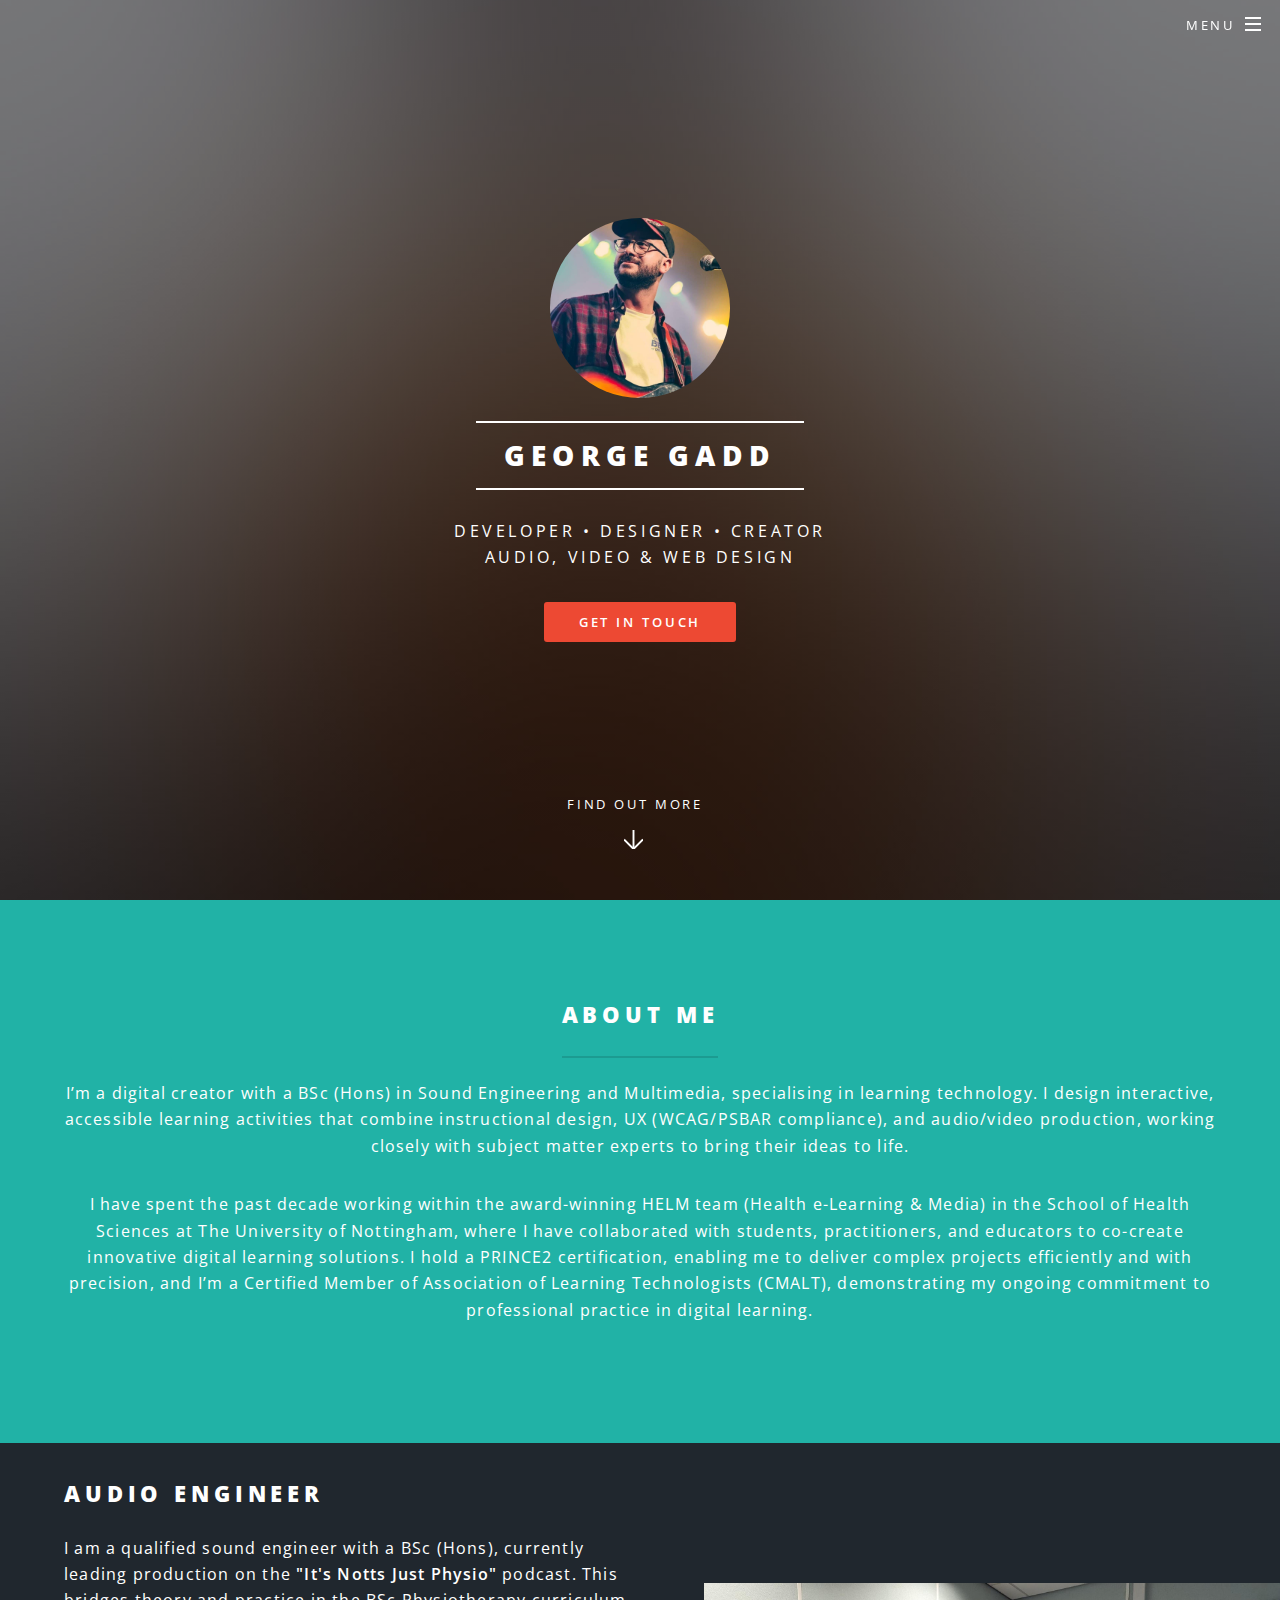
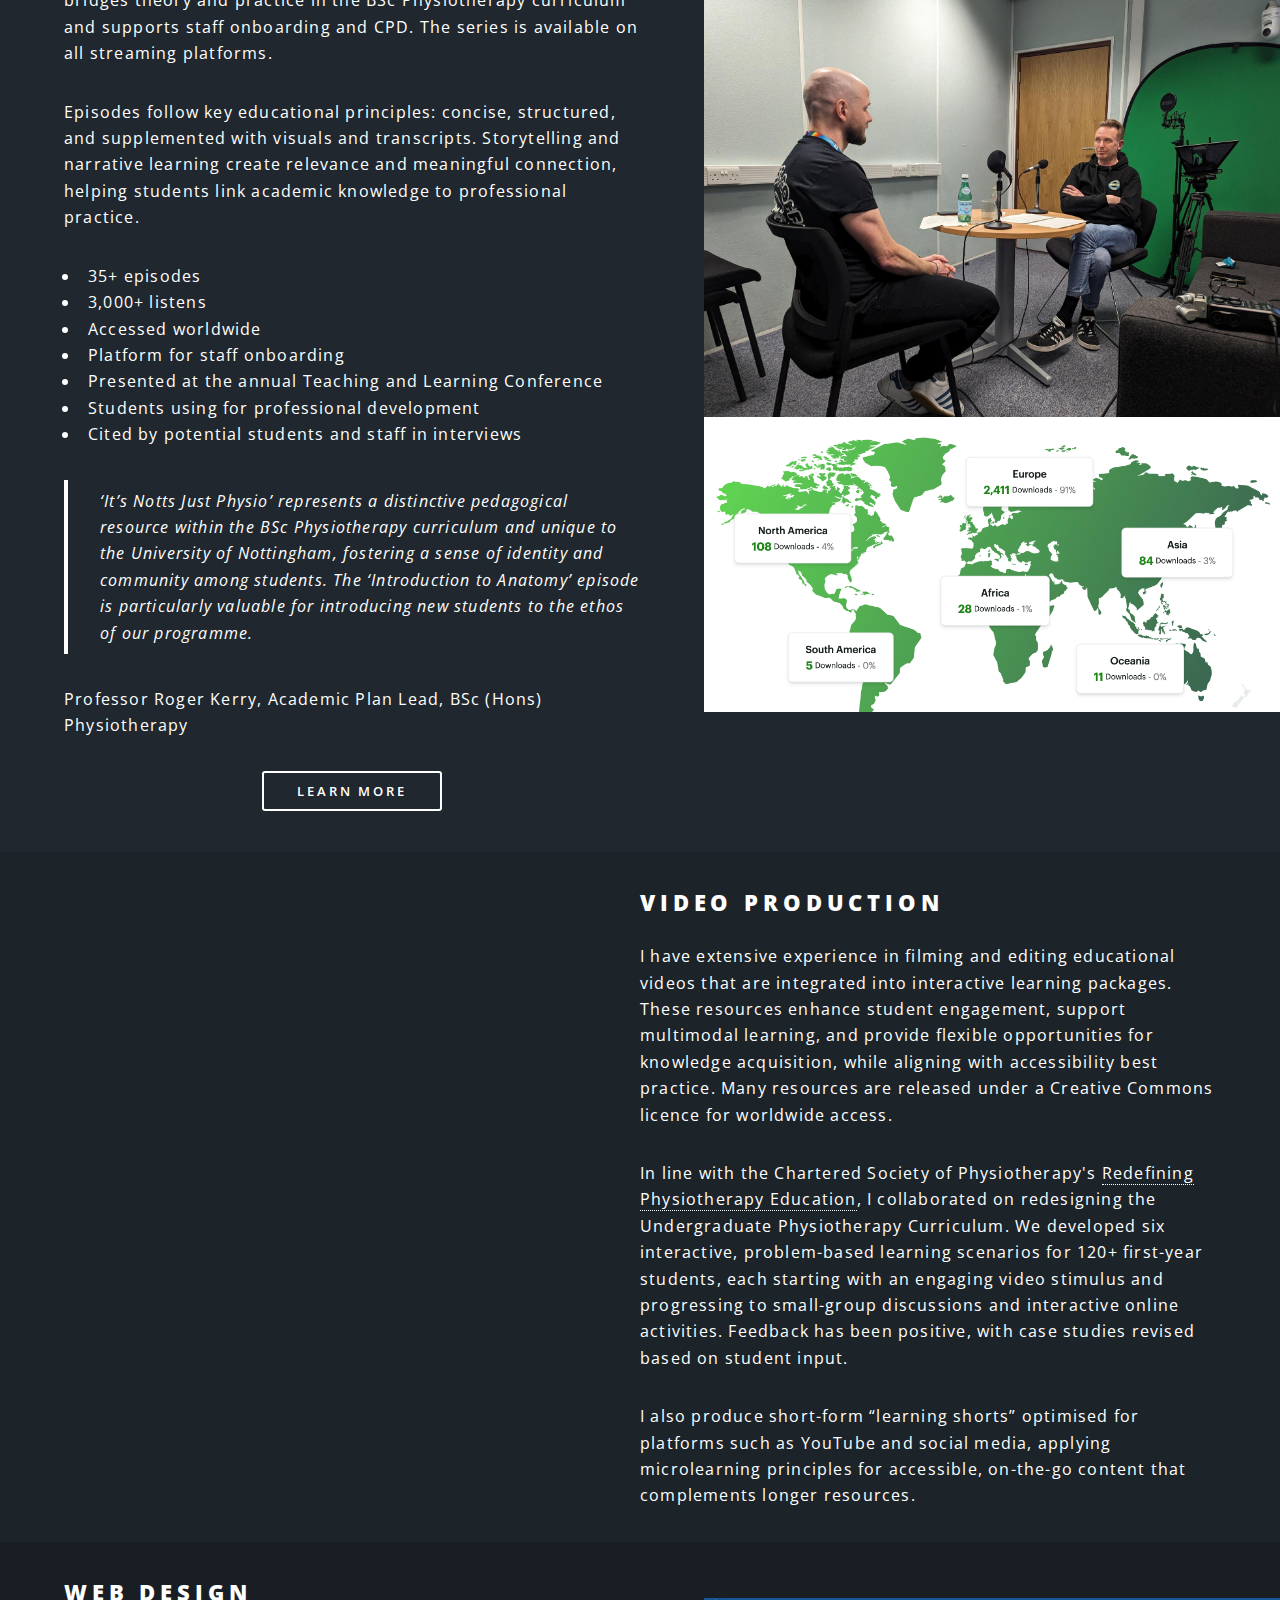
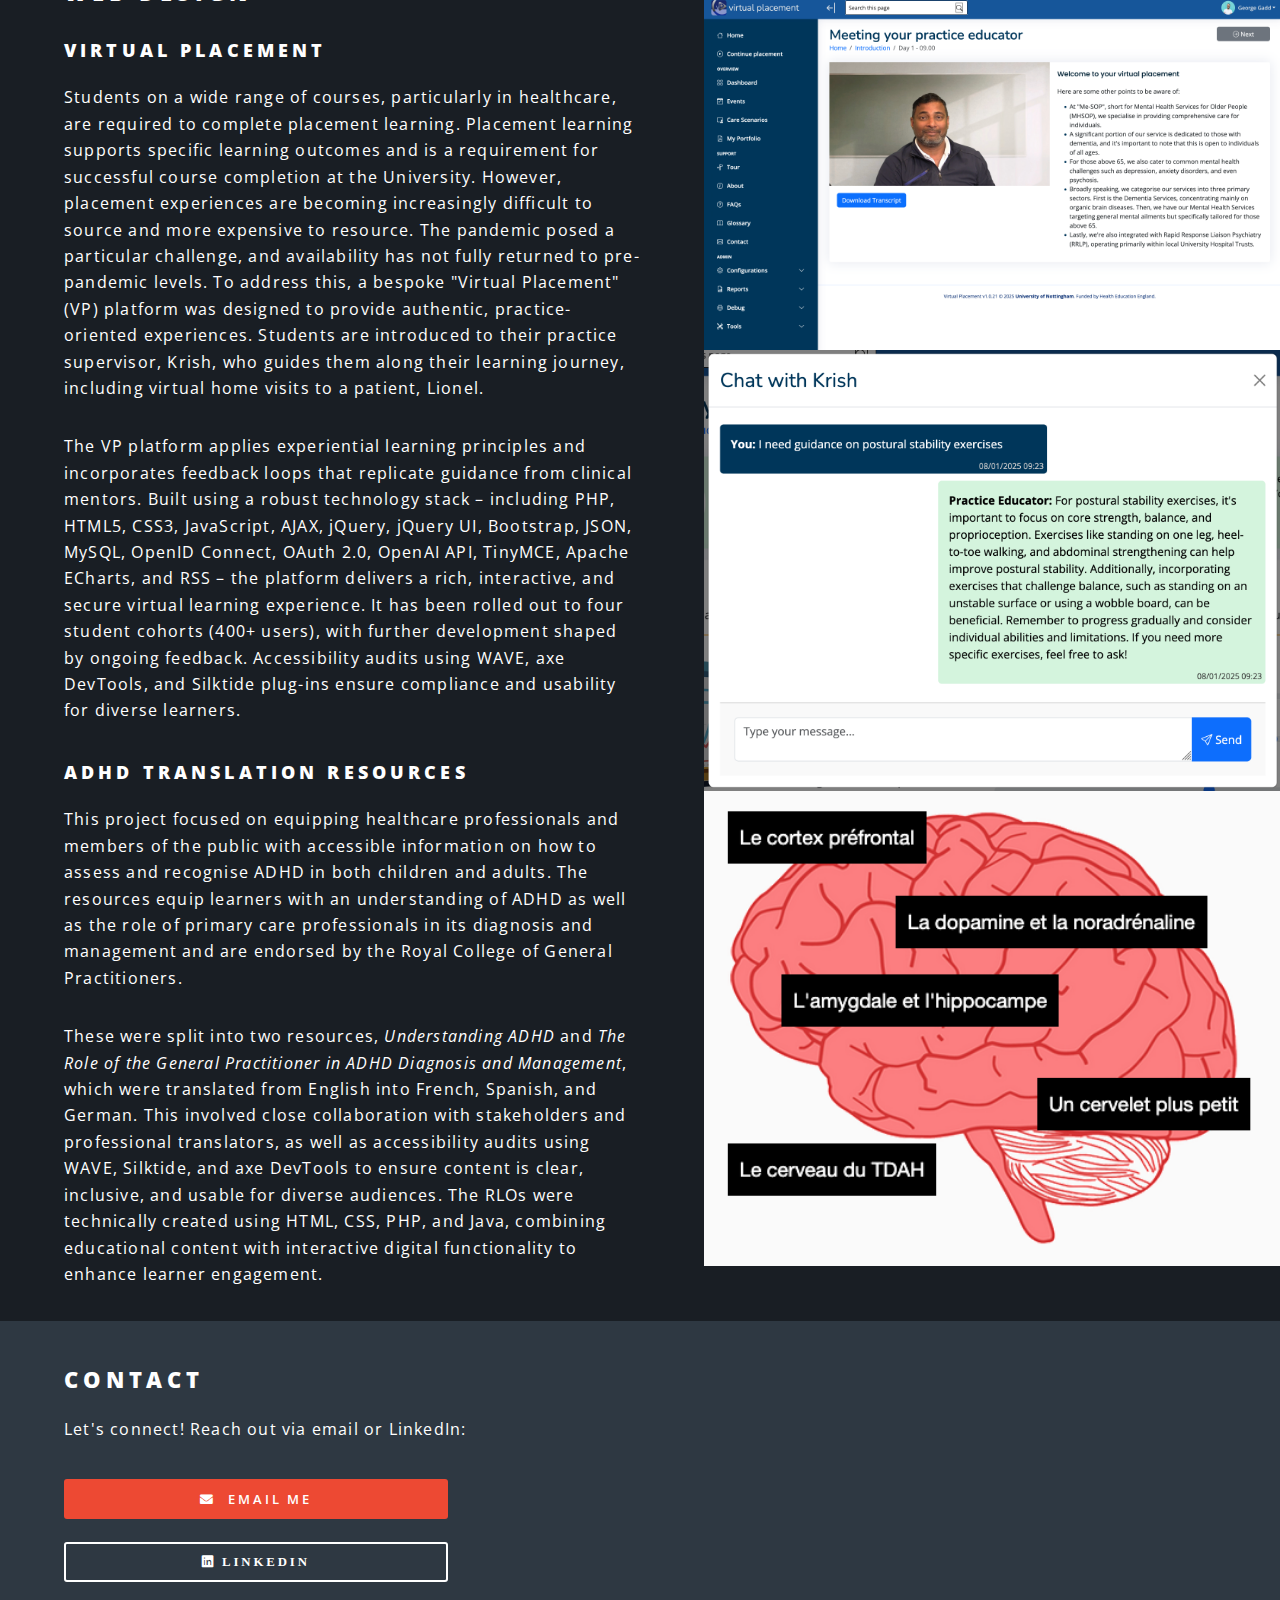
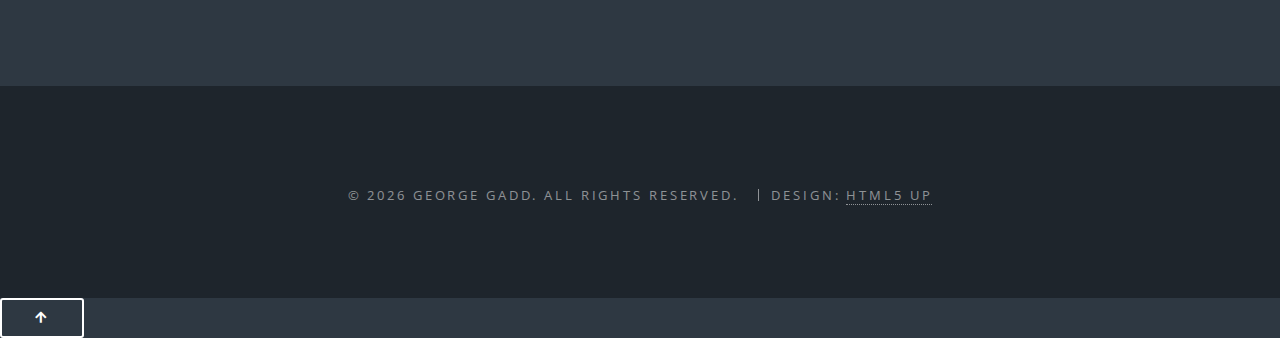
<file: index.html>
<!DOCTYPE HTML>
<!--
  Spectral by HTML5 UP
  html5up.net | @ajlkn
  Free for personal and commercial use under the CCA 3.0 license (html5up.net/license)
-->
<html>
<head>
  <title>George Gadd | Portfolio</title>
  <meta charset="utf-8" />
  <meta name="viewport" content="width=device-width, initial-scale=1, user-scalable=no" />

  <!-- Main stylesheet -->
  <link rel="stylesheet" href="assets/css/main.css" />

  <!-- Font Awesome for icons -->
  <link rel="stylesheet"
        href="https://cdnjs.cloudflare.com/ajax/libs/font-awesome/6.4.0/css/all.min.css"
        integrity="sha512-pap+z0jV8ZZCkyKZZmNRF9JZhzvOiYvZs0F/4q1+G+4+H+GfVZ4c7qVg8oWx+f2D7+4npfKj8eGcqXwX0gRL8w=="
        crossorigin="anonymous"
        referrerpolicy="no-referrer" />
</head>
<body class="landing is-preload">
  <div id="page-wrapper">

    <!-- Header -->
    <header id="header" class="alt">
      <h1><a href="index.html">George Gadd</a></h1>
      <nav id="nav">
        <ul>
          <li class="special">
            <a href="#menu" class="menuToggle"><span>Menu</span></a>
            <div id="menu">
              <ul>
                <li><a href="#banner">Home</a></li>
                <li><a href="#audio">Audio</a></li>
                <li><a href="#video">Video</a></li>
                <li><a href="#web">Web</a></li>
                <li><a href="#contact">Contact</a></li>
              </ul>
            </div>
          </li>
        </ul>
      </nav>
    </header>

    <!-- Banner (Hero) -->
    <section id="banner" class="fade-in">
      <div class="inner">
        <div class="hero-img-bg" style="margin-bottom:1em;">
          <img src="profile.jpg" alt="George Gadd performing on stage, holding a guitar"
               class="hero-img"
               style="max-width:180px; border-radius:50%;" />
        </div>
        <h2>George Gadd</h2>
        <p>Developer • Designer • Creator<br /> Audio, Video &amp; Web Design</p>
        <ul class="actions special">
          <li><a href="#contact" class="button primary">Get in Touch</a></li>
        </ul>
      </div>
      <a href="#one" class="more">Find out more</a>
    </section>

    <!-- About -->
    <section id="one" class="wrapper style1 special fade-in">
      <div class="inner">
        <header class="major">
          <h2>About Me</h2>
          <p style="color: #fff;">
            I’m a digital creator with a BSc (Hons) in Sound Engineering and Multimedia, specialising in learning technology. I design interactive, accessible learning activities that combine instructional design, UX (WCAG/PSBAR compliance), and audio/video production, working closely with subject matter experts to bring their ideas to life.
          </p>
          <p style="color: #fff;">
            I have spent the past decade working within the award-winning HELM team (Health e-Learning & Media) in the School of Health Sciences at The University of Nottingham, where I have collaborated with students, practitioners, and educators to co-create innovative digital learning solutions. I hold a PRINCE2 certification, enabling me to deliver complex projects efficiently and with precision, and I’m a Certified Member of Association of Learning Technologists (CMALT), demonstrating my ongoing commitment to professional practice in digital learning.
          </p>
        </header>
      </div>
    </section>

    <!-- Audio Engineer Section -->
    <section id="audio" class="spotlight fade-in">
      <div class="image">
        <img src="pod1.jpg" alt="Podcast cover">
        <img src="map.png" alt="Podcast reach map">
        <div class="video-wrapper">
          <div id='buzzsprout-large-player'></div>
          <script type='text/javascript' charset='utf-8'
            src='https://www.buzzsprout.com/2332180.js?container_id=buzzsprout-large-player&player=large'></script>
        </div>
      </div>
      <div class="content">
        <h2>Audio Engineer</h2>
        <p>
          I am a qualified sound engineer with a BSc (Hons), currently leading production on the
          <strong>"It's Notts Just Physio"</strong> podcast. This bridges theory and practice in the BSc Physiotherapy curriculum and supports staff onboarding and CPD. The series is available on all streaming platforms.
        </p>
        <p>
          Episodes follow key educational principles: concise, structured, and supplemented with visuals and transcripts. Storytelling and narrative learning create relevance and meaningful connection, helping students link academic knowledge to professional practice.
        </p>
        <ul class="podcast-stats">
          <li>35+ episodes</li>
          <li>3,000+ listens</li>
          <li>Accessed worldwide</li>
          <li>Platform for staff onboarding</li>
          <li>Presented at the annual Teaching and Learning Conference</li>
          <li>Students using for professional development</li>
          <li>Cited by potential students and staff in interviews</li>
        </ul>
        <blockquote class="pull-quote">
          ‘It’s Notts Just Physio’ represents a distinctive pedagogical resource within the
          BSc Physiotherapy curriculum and unique to the University of Nottingham, fostering a sense of identity and community among students.
          The ‘Introduction to Anatomy’ episode is particularly valuable for introducing new
          students to the ethos of our programme.
        </blockquote>
        <p class="quote-attribution">
          Professor Roger Kerry, Academic Plan Lead, BSc (Hons) Physiotherapy
        </p>
        <ul class="actions special">
          <li><a href="audio.html" class="button">Learn More</a></li>
        </ul>
      </div>
    </section>

    <!-- Video Production Section -->
    <section id="video" class="spotlight fade-in">
      <div class="image">
        <div class="video-container">
          <iframe src="https://www.youtube.com/embed/2kM35XMMiPk?si=KNwlVh2t-9GDnKCa"
                  title="YouTube video player"
                  frameborder="0"
                  allowfullscreen></iframe>
        </div>
        <div class="video-container">
          <iframe src="https://www.youtube.com/embed/JUulBTfO1Fc"
                  title="YouTube video player"
                  frameborder="0"
                  allowfullscreen></iframe>
        </div>
      </div>
      <div class="content">
        <h2>Video Production</h2>
        <p>
          I have extensive experience in filming and editing educational videos that are integrated into interactive learning packages. These resources enhance student engagement, support multimodal learning, and provide flexible opportunities for knowledge acquisition, while aligning with accessibility best practice. Many resources are released under a Creative Commons licence for worldwide access.
        </p>
        <p>
          In line with the Chartered Society of Physiotherapy's
          <a href="https://www.csp.org.uk/frontline/article/redefining-physiotherapy-education" target="_blank">Redefining Physiotherapy Education</a>,
          I collaborated on redesigning the Undergraduate Physiotherapy Curriculum. We developed six interactive, problem-based learning scenarios for 120+ first-year students, each starting with an engaging video stimulus and progressing to small-group discussions and interactive online activities. Feedback has been positive, with case studies revised based on student input.
        </p>
        <p>
          I also produce short-form “learning shorts” optimised for platforms such as YouTube and social media, applying microlearning principles for accessible, on-the-go content that complements longer resources.
        </p>
      </div>
    </section>

    <!-- Web Design / Virtual Placement Section -->
<section id="web" class="spotlight">
  <div class="image">
    <div class="screenshot-thumb">
      <img src="vp1.png" alt="Screenshot of Virtual Placement Landing Page">
    </div>
    <div class="screenshot-thumb">
      <img src="vp2.png" alt="Screenshot of Virtual Placement Chat">
    </div>
    <div class="screenshot-thumb">
      <img src="brain.png" alt="Brain illustration for ADHD translation project">
    </div>
  </div>

  <div class="content">
    <h2>Web Design</h2>

    <h3>Virtual Placement</h3>
    <p>
      Students on a wide range of courses, particularly in healthcare, are required to complete placement learning. Placement learning supports specific learning outcomes and is a requirement for successful course completion at the University. However, placement experiences are becoming increasingly difficult to source and more expensive to resource. The pandemic posed a particular challenge, and availability has not fully returned to pre-pandemic levels. To address this, a bespoke "Virtual Placement" (VP) platform was designed to provide authentic, practice-oriented experiences. Students are introduced to their practice supervisor, Krish, who guides them along their learning journey, including virtual home visits to a patient, Lionel.
    </p>
    <p>
      The VP platform applies experiential learning principles and incorporates feedback loops that replicate guidance from clinical mentors. Built using a robust technology stack – including PHP, HTML5, CSS3, JavaScript, AJAX, jQuery, jQuery UI, Bootstrap, JSON, MySQL, OpenID Connect, OAuth 2.0, OpenAI API, TinyMCE, Apache ECharts, and RSS – the platform delivers a rich, interactive, and secure virtual learning experience. It has been rolled out to four student cohorts (400+ users), with further development shaped by ongoing feedback. Accessibility audits using WAVE, axe DevTools, and Silktide plug-ins ensure compliance and usability for diverse learners.
    </p>

    <h3>ADHD Translation Resources</h3>
    <p>
      This project focused on equipping healthcare professionals and members of the public with accessible information on how to assess and recognise ADHD in both children and adults. The resources equip learners with an understanding of ADHD as well as the role of primary care professionals in its diagnosis and management and are endorsed by the Royal College of General Practitioners.
    </p>
    <p>
      These were split into two resources, <em>Understanding ADHD</em> and <em>The Role of the General Practitioner in ADHD Diagnosis and Management</em>, which were translated from English into French, Spanish, and German. This involved close collaboration with stakeholders and professional translators, as well as accessibility audits using WAVE, Silktide, and axe DevTools to ensure content is clear, inclusive, and usable for diverse audiences. The RLOs were technically created using HTML, CSS, PHP, and Java, combining educational content with interactive digital functionality to enhance learner engagement.
    </p>
  </div>
</section>

    <!-- Contact -->
    <section id="contact" class="wrapper style4 fade-in" style="padding-top: 2.5rem;">
      <div class="inner">
        <header>
          <h2>Contact</h2>
          <p style="color: #fff;">Let's connect! Reach out via email or LinkedIn:</p>
        </header>
        <ul class="actions stacked">
          <li>
            <a href="mailto:georgewtgadd@gmail.com" class="button fit primary icon solid fa-envelope">
              Email Me
            </a>
          </li>
          <li>
            <a href="https://www.linkedin.com/in/georgegadd/" target="_blank" class="button fit fab fa-linkedin">
              LinkedIn
            </a>
          </li>
        </ul>
      </div>
    </section>

    <!-- Footer -->
    <footer id="footer" class="fade-in">
      <ul class="copyright">
        <li>&copy; 2025 George Gadd. All rights reserved.</li>
        <li>Design: <a href="http://html5up.net">HTML5 UP</a></li>
      </ul>
    </footer>
  </div>

  <!-- Scroll to Top Button -->
  <button id="scrollTopBtn" title="Go to top"><i class="fas fa-arrow-up"></i></button>

  <!-- Scripts -->
  <script src="assets/js/jquery.min.js"></script>
  <script src="assets/js/jquery.scrollex.min.js"></script>
  <script src="assets/js/jquery.scrolly.min.js"></script>
  <script src="assets/js/browser.min.js"></script>
  <script src="assets/js/breakpoints.min.js"></script>
  <script src="assets/js/util.js"></script>
  <script src="assets/js/main.js"></script>
  <script src="assets/js/custom.js"></script>
</body>
</html>
</file>
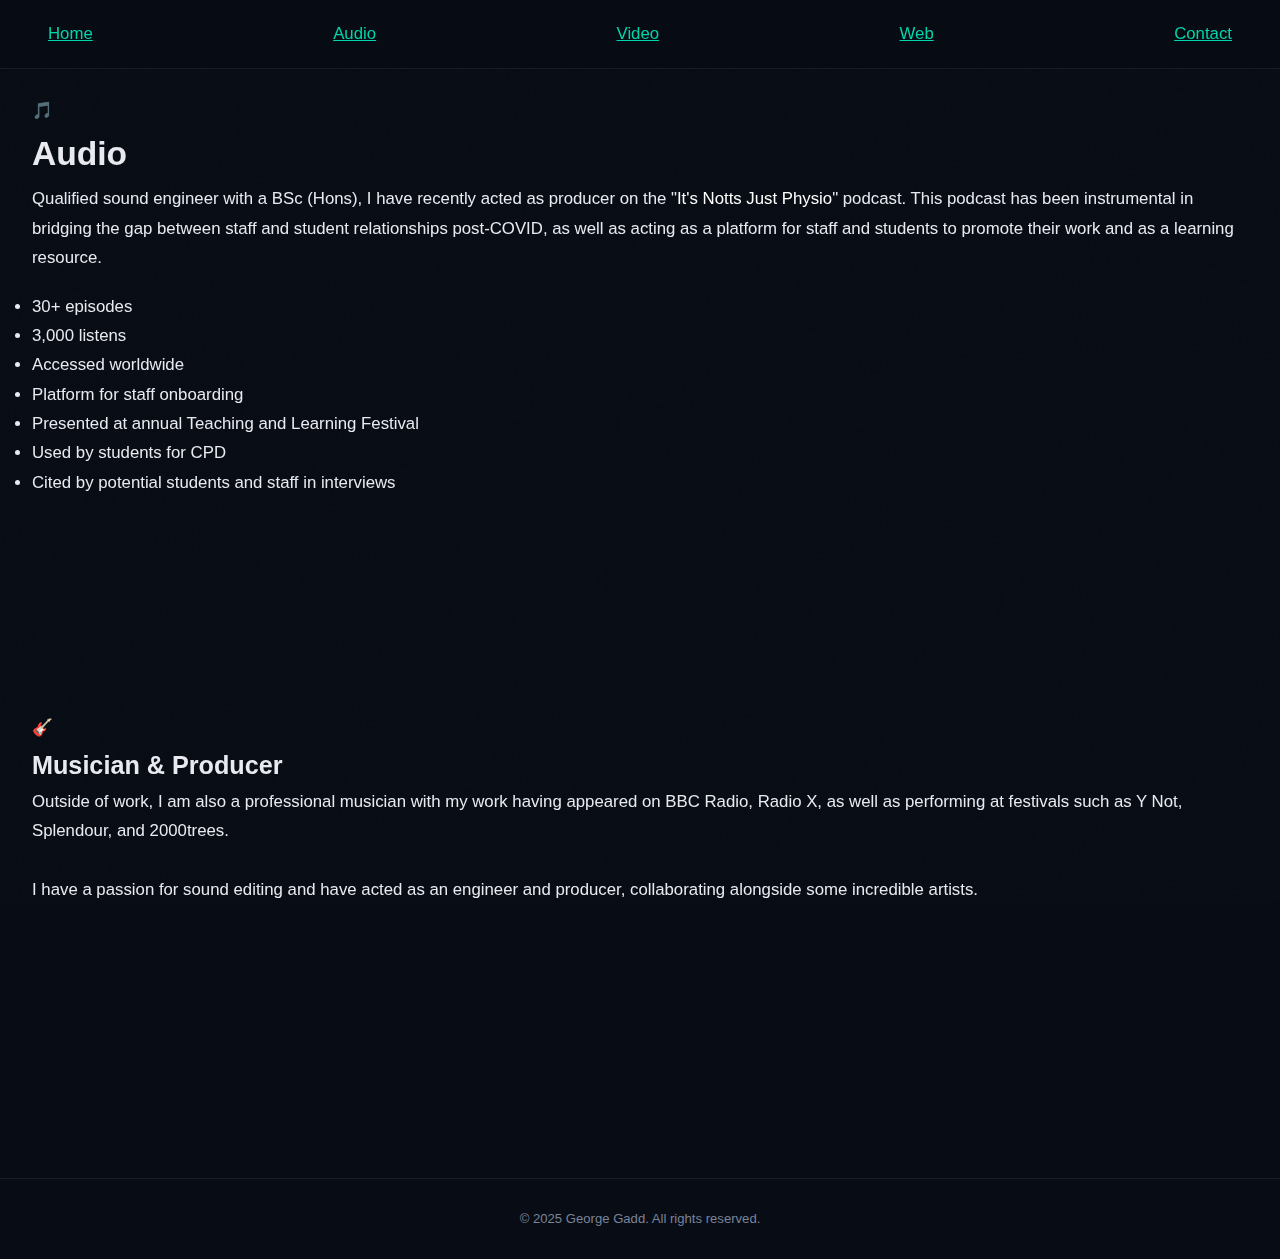
<file: audio.html>
<!DOCTYPE html>
<html lang="en">
<head>
  <meta charset="UTF-8">
  <meta name="viewport" content="width=device-width,initial-scale=1.0">
  <title>Audio | George Gadd</title>
  <link rel="stylesheet" href="style.css">
</head>
<body>
  <nav>
    <a href="index.html#home">Home</a>
    <a href="audio.html">Audio</a>
    <a href="index.html#video">Video</a>
    <a href="index.html#web">Web</a>
    <a href="index.html#contact">Contact</a>
  </nav>
  <section class="audio-feature">
    <div class="feature-icon">🎵</div>
    <h1>Audio</h1>
    <p>
      Qualified sound engineer with a BSc (Hons), I have recently acted as producer on the "<strong>It's Notts Just Physio</strong>" podcast. This podcast has been instrumental in bridging the gap between staff and student relationships post-COVID, as well as acting as a platform for staff and students to promote their work and as a learning resource.
    </p>
    <ul class="podcast-stats">
      <li>30+ episodes</li>
      <li>3,000 listens</li>
      <li>Accessed worldwide</li>
      <li>Platform for staff onboarding</li>
      <li>Presented at annual Teaching and Learning Festival</li>
      <li>Used by students for CPD</li>
      <li>Cited by potential students and staff in interviews</li>
    </ul>
    <div style="margin: 1.5rem 0;">
      <div id='buzzsprout-large-player'></div>
      <script type='text/javascript' charset='utf-8' src='https://www.buzzsprout.com/2332180.js?container_id=buzzsprout-large-player&player=large'></script>
    </div>
  </section>
  <section class="audio-musician">
    <div class="feature-icon">🎸</div>
    <h2>Musician & Producer</h2>
    <p>
      Outside of work, I am also a professional musician with my work having appeared on BBC Radio, Radio X, as well as performing at festivals such as Y Not, Splendour, and 2000trees.<br><br>
      I have a passion for sound editing and have acted as an engineer and producer, collaborating alongside some incredible artists.
    </p>
    <div style="margin: 1.5rem 0;">
      <!-- Birthday Dad's 'The Hermit' album embed -->
      <iframe style="border: 0; width: 100%; height: 120px;" src="https://bandcamp.com/EmbeddedPlayer/album=123456789/size=large/bgcol=ffffff/linkcol=0687f5/tracklist=false/artwork=small/transparent=true/" seamless><a href="https://birthdaydad.bandcamp.com/album/the-hermit">The Hermit by Birthday Dad</a></iframe>
    </div>
  </section>
  <footer>
    &copy; 2025 George Gadd. All rights reserved.
  </footer>
</body>
</html>
</file>
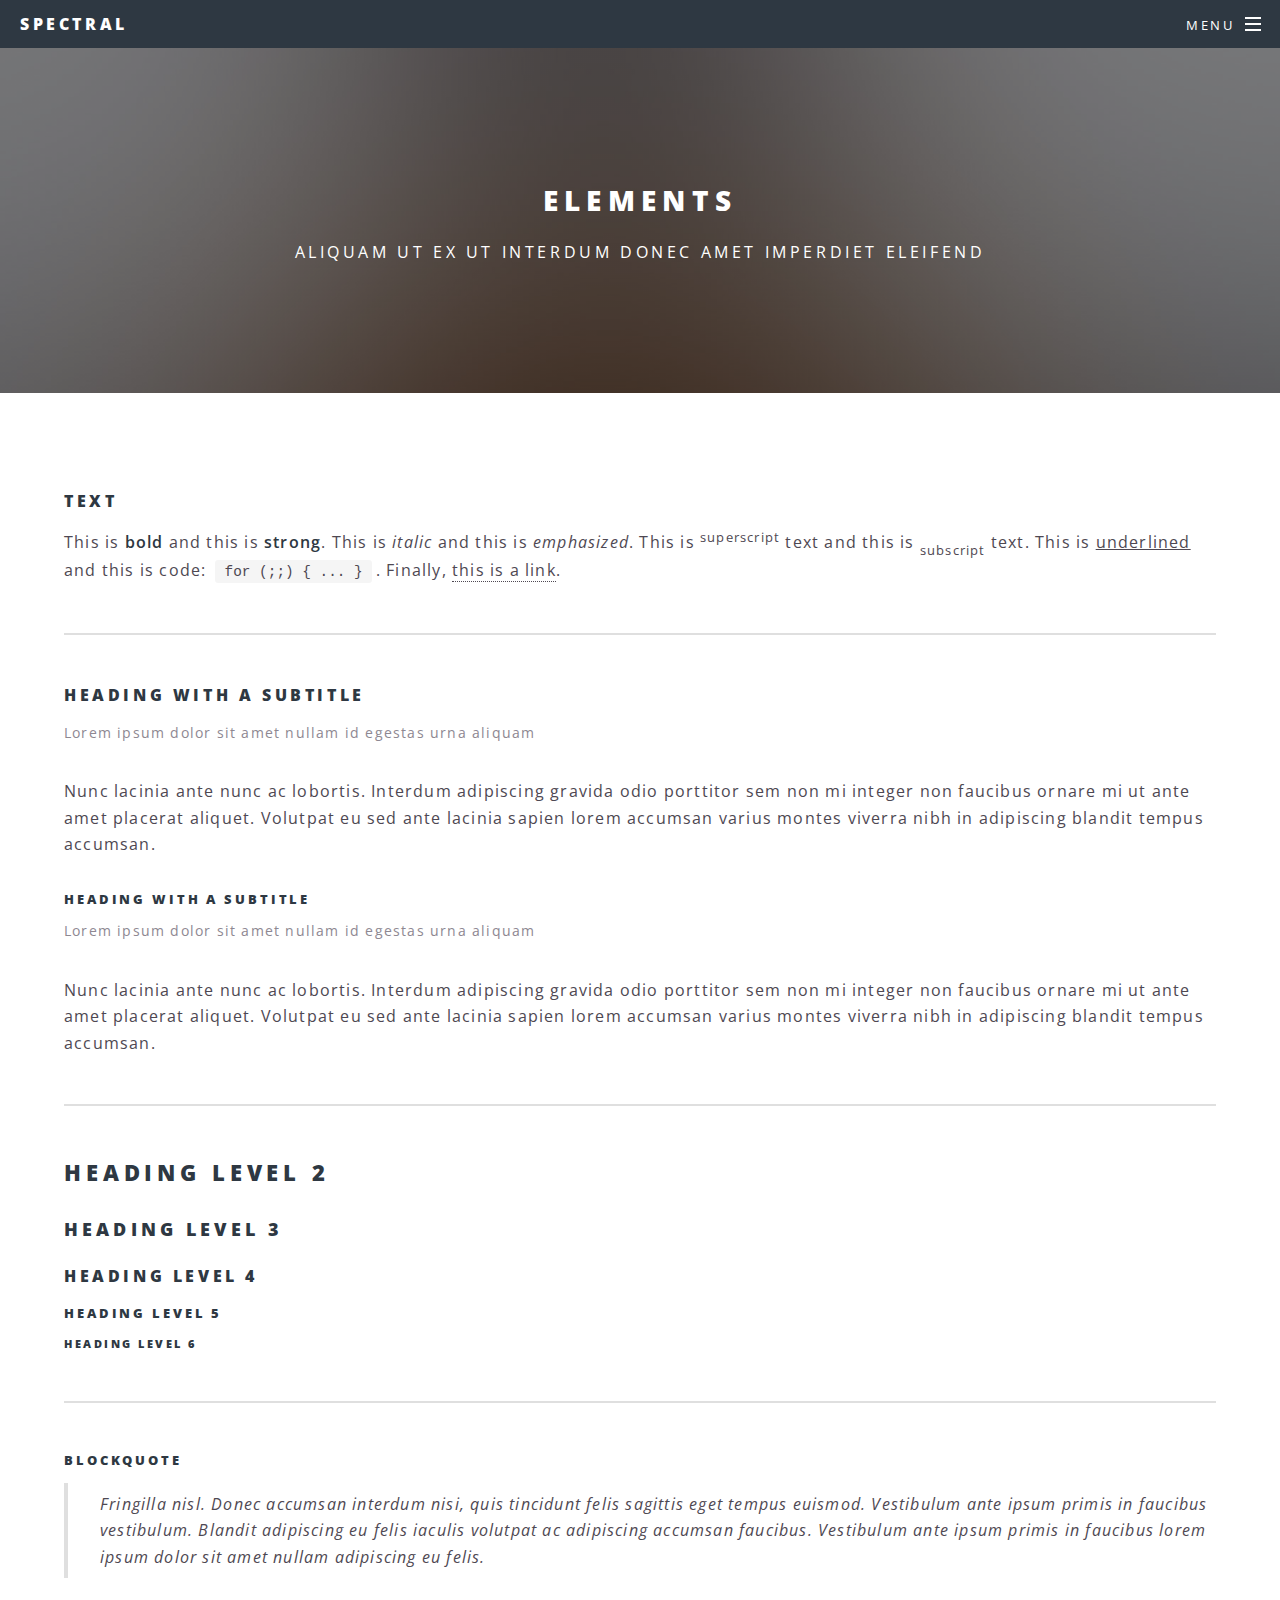
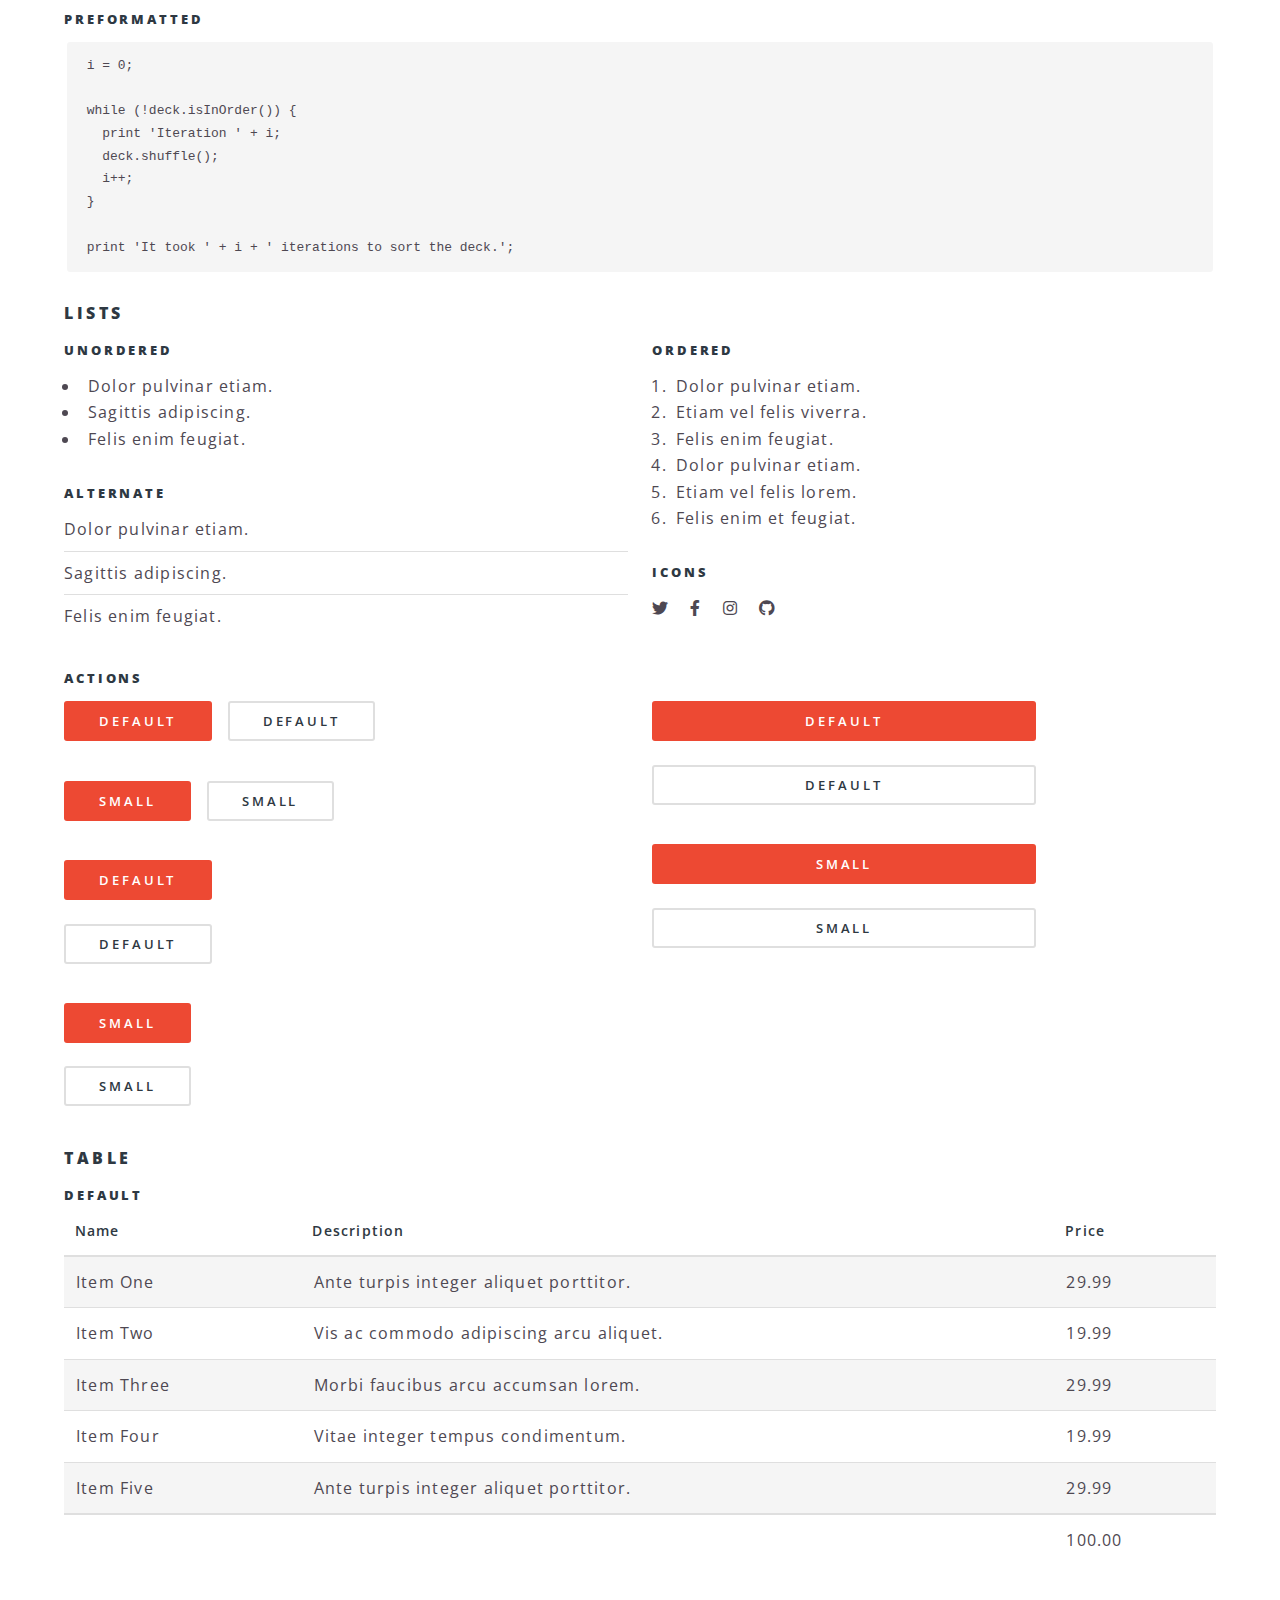
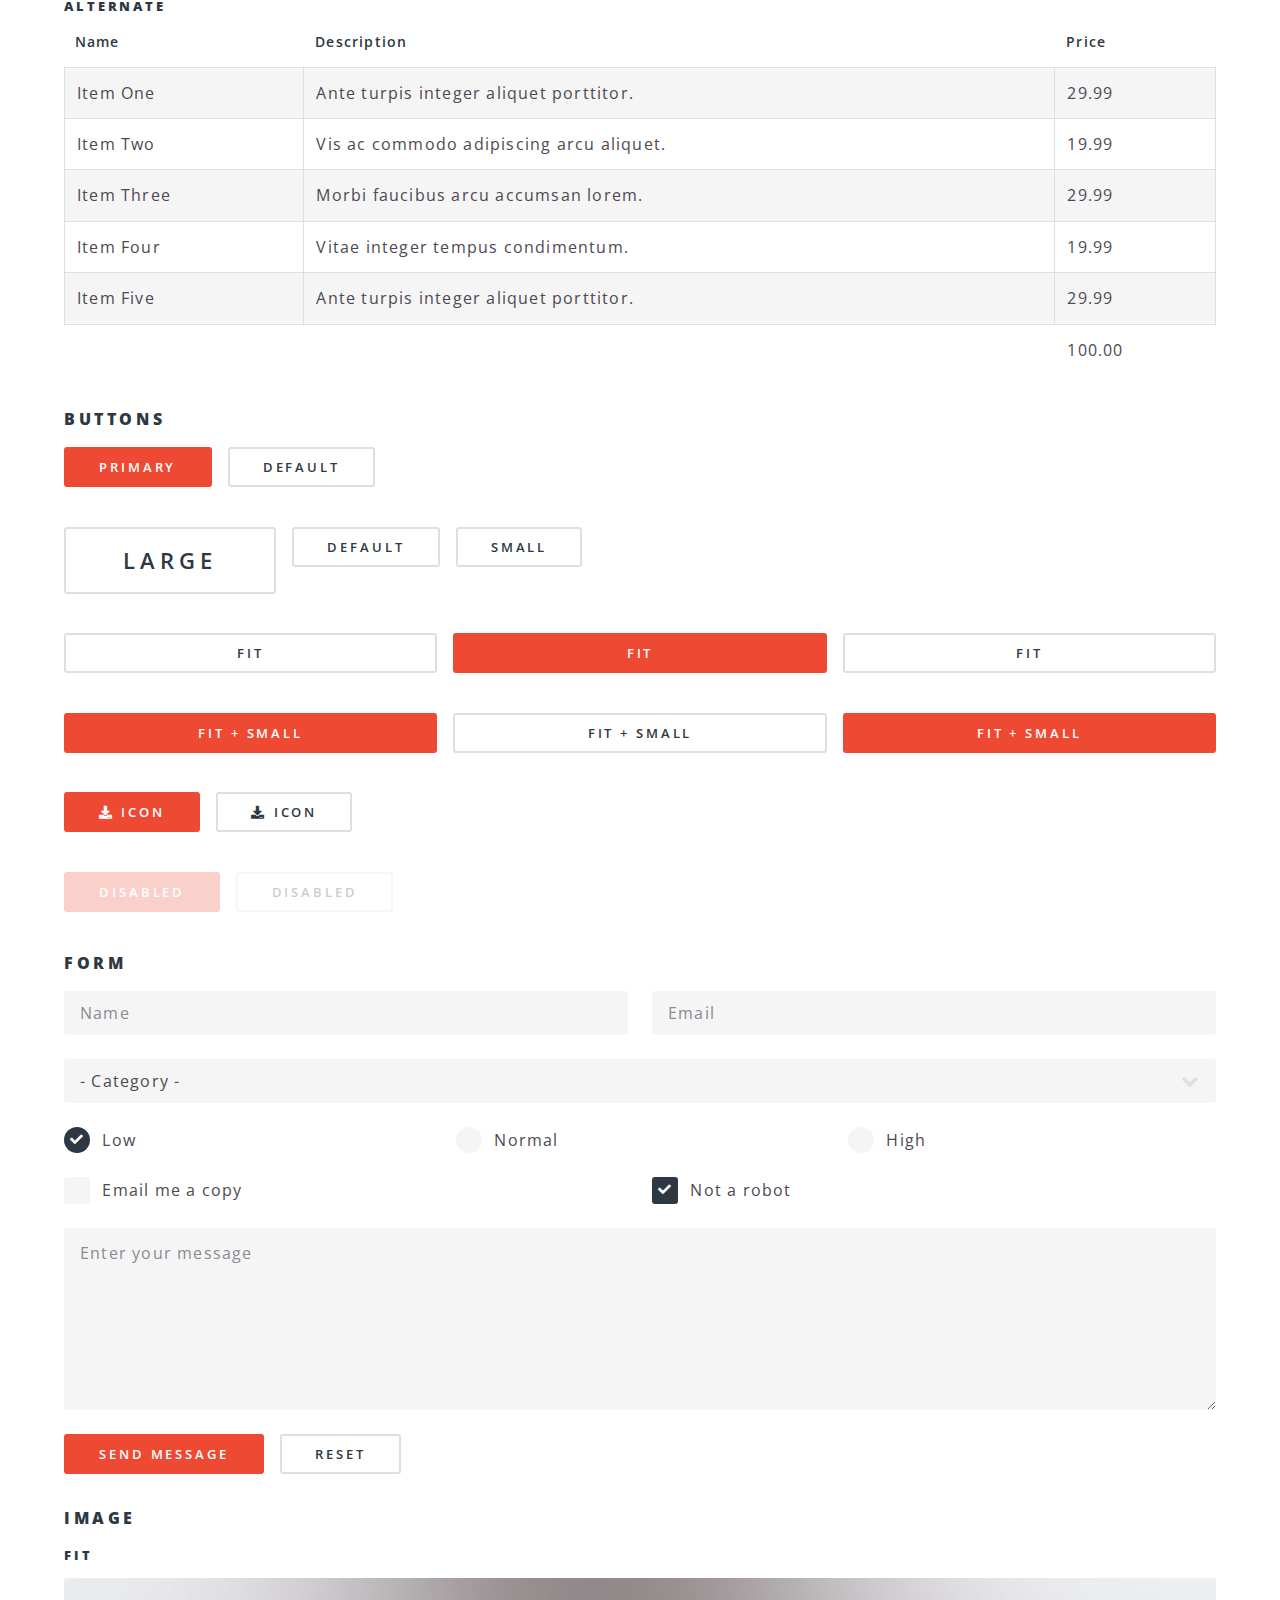
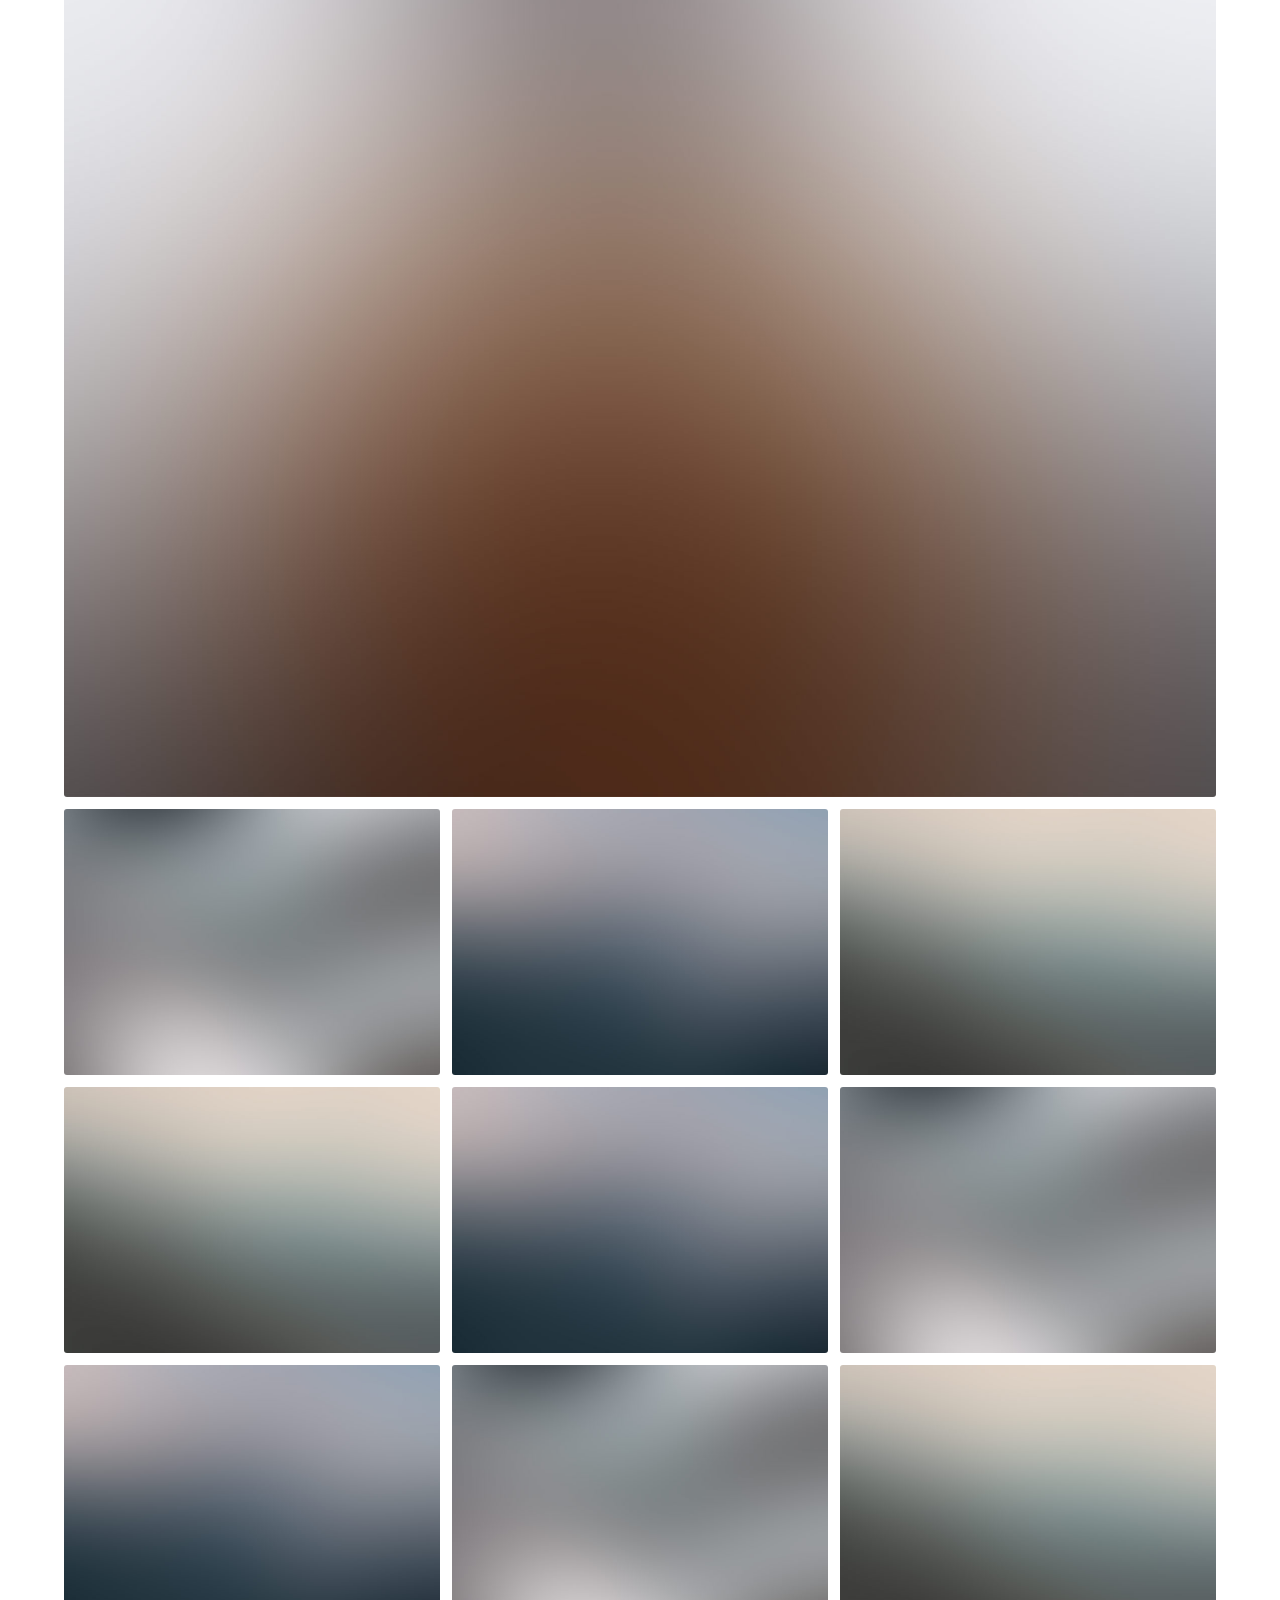
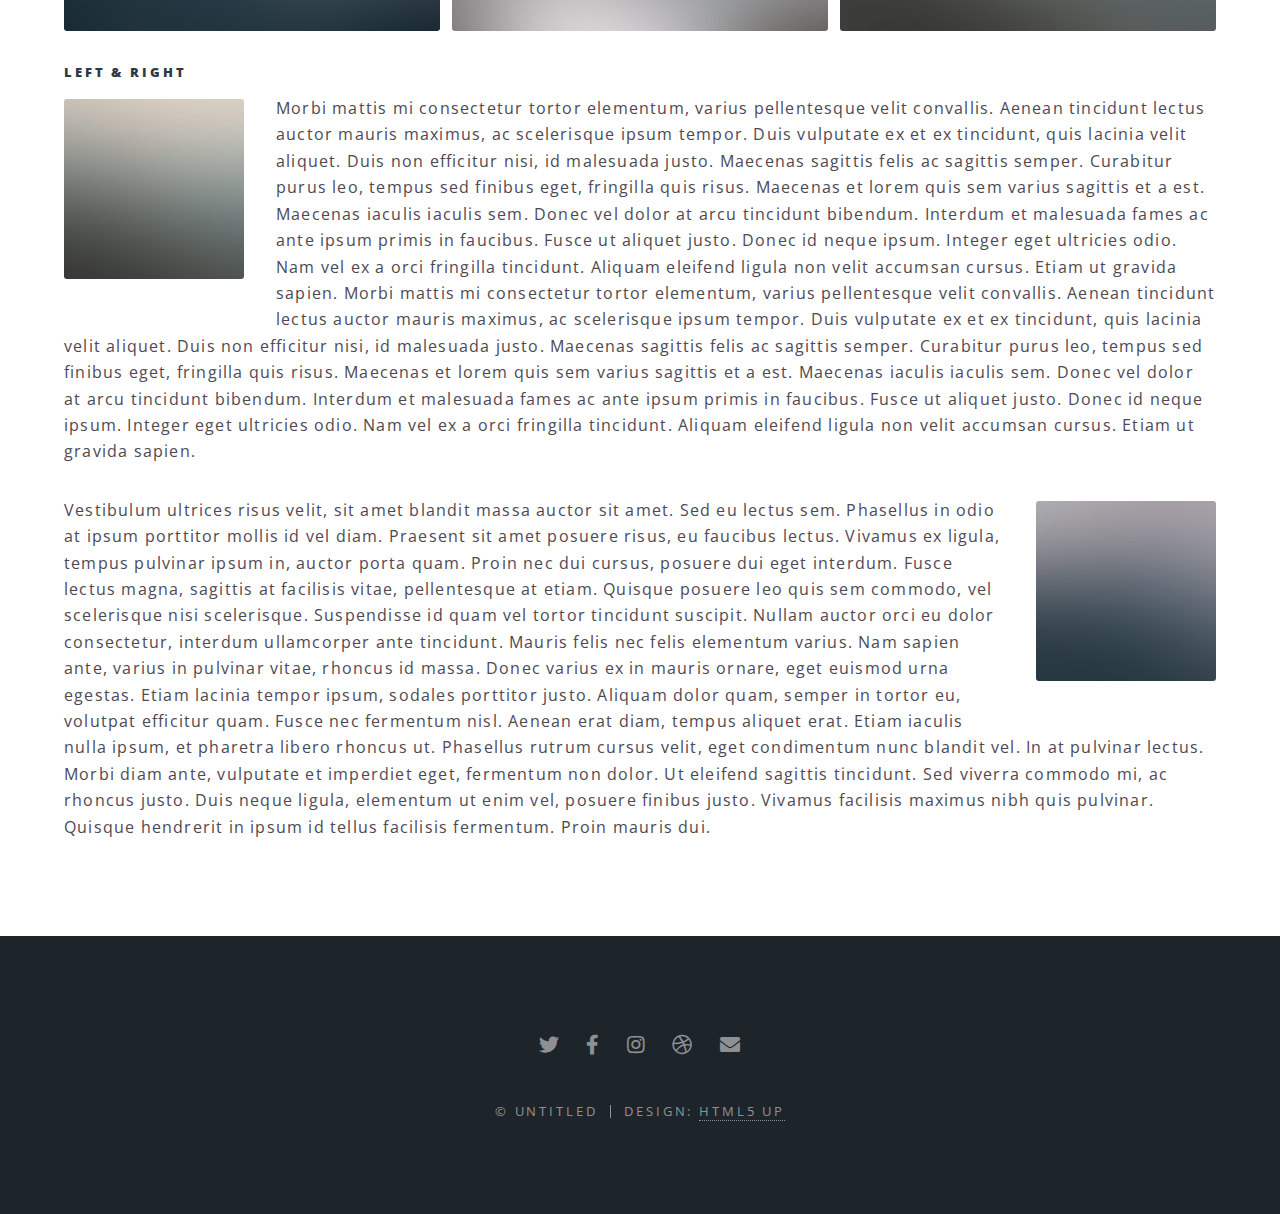
<file: elements.html>
<!DOCTYPE HTML>
<!--
	Spectral by HTML5 UP
	html5up.net | @ajlkn
	Free for personal and commercial use under the CCA 3.0 license (html5up.net/license)
-->
<html>
	<head>
		<title>Elements - Spectral by HTML5 UP</title>
		<meta charset="utf-8" />
		<meta name="viewport" content="width=device-width, initial-scale=1, user-scalable=no" />
		<link rel="stylesheet" href="assets/css/main.css" />
		<noscript><link rel="stylesheet" href="assets/css/noscript.css" /></noscript>
	</head>
	<body class="is-preload">

		<!-- Page Wrapper -->
			<div id="page-wrapper">

				<!-- Header -->
					<header id="header">
						<h1><a href="index.html">Spectral</a></h1>
						<nav id="nav">
							<ul>
								<li class="special">
									<a href="#menu" class="menuToggle"><span>Menu</span></a>
									<div id="menu">
										<ul>
											<li><a href="index.html">Home</a></li>
											<li><a href="generic.html">Generic</a></li>
											<li><a href="elements.html">Elements</a></li>
											<li><a href="#">Sign Up</a></li>
											<li><a href="#">Log In</a></li>
										</ul>
									</div>
								</li>
							</ul>
						</nav>
					</header>

				<!-- Main -->
					<article id="main">
						<header>
							<h2>Elements</h2>
							<p>Aliquam ut ex ut interdum donec amet imperdiet eleifend</p>
						</header>
						<section class="wrapper style5">
							<div class="inner">

								<section>
									<h4>Text</h4>
									<p>This is <b>bold</b> and this is <strong>strong</strong>. This is <i>italic</i> and this is <em>emphasized</em>.
									This is <sup>superscript</sup> text and this is <sub>subscript</sub> text.
									This is <u>underlined</u> and this is code: <code>for (;;) { ... }</code>. Finally, <a href="#">this is a link</a>.</p>
									<hr />
									<header>
										<h4>Heading with a Subtitle</h4>
										<p>Lorem ipsum dolor sit amet nullam id egestas urna aliquam</p>
									</header>
									<p>Nunc lacinia ante nunc ac lobortis. Interdum adipiscing gravida odio porttitor sem non mi integer non faucibus ornare mi ut ante amet placerat aliquet. Volutpat eu sed ante lacinia sapien lorem accumsan varius montes viverra nibh in adipiscing blandit tempus accumsan.</p>
									<header>
										<h5>Heading with a Subtitle</h5>
										<p>Lorem ipsum dolor sit amet nullam id egestas urna aliquam</p>
									</header>
									<p>Nunc lacinia ante nunc ac lobortis. Interdum adipiscing gravida odio porttitor sem non mi integer non faucibus ornare mi ut ante amet placerat aliquet. Volutpat eu sed ante lacinia sapien lorem accumsan varius montes viverra nibh in adipiscing blandit tempus accumsan.</p>
									<hr />
									<h2>Heading Level 2</h2>
									<h3>Heading Level 3</h3>
									<h4>Heading Level 4</h4>
									<h5>Heading Level 5</h5>
									<h6>Heading Level 6</h6>
									<hr />
									<h5>Blockquote</h5>
									<blockquote>Fringilla nisl. Donec accumsan interdum nisi, quis tincidunt felis sagittis eget tempus euismod. Vestibulum ante ipsum primis in faucibus vestibulum. Blandit adipiscing eu felis iaculis volutpat ac adipiscing accumsan faucibus. Vestibulum ante ipsum primis in faucibus lorem ipsum dolor sit amet nullam adipiscing eu felis.</blockquote>
									<h5>Preformatted</h5>
									<pre><code>i = 0;

while (!deck.isInOrder()) {
  print 'Iteration ' + i;
  deck.shuffle();
  i++;
}

print 'It took ' + i + ' iterations to sort the deck.';</code></pre>
								</section>

								<section>
									<h4>Lists</h4>
									<div class="row">
										<div class="col-6 col-12-medium">
											<h5>Unordered</h5>
											<ul>
												<li>Dolor pulvinar etiam.</li>
												<li>Sagittis adipiscing.</li>
												<li>Felis enim feugiat.</li>
											</ul>
											<h5>Alternate</h5>
											<ul class="alt">
												<li>Dolor pulvinar etiam.</li>
												<li>Sagittis adipiscing.</li>
												<li>Felis enim feugiat.</li>
											</ul>
										</div>
										<div class="col-6 col-12-medium">
											<h5>Ordered</h5>
											<ol>
												<li>Dolor pulvinar etiam.</li>
												<li>Etiam vel felis viverra.</li>
												<li>Felis enim feugiat.</li>
												<li>Dolor pulvinar etiam.</li>
												<li>Etiam vel felis lorem.</li>
												<li>Felis enim et feugiat.</li>
											</ol>
											<h5>Icons</h5>
											<ul class="icons">
												<li><a href="#" class="icon brands fa-twitter"><span class="label">Twitter</span></a></li>
												<li><a href="#" class="icon brands fa-facebook-f"><span class="label">Facebook</span></a></li>
												<li><a href="#" class="icon brands fa-instagram"><span class="label">Instagram</span></a></li>
												<li><a href="#" class="icon brands fa-github"><span class="label">Github</span></a></li>
											</ul>
										</div>
									</div>
									<h5>Actions</h5>
									<div class="row">
										<div class="col-6 col-12-medium">
											<ul class="actions">
												<li><a href="#" class="button primary">Default</a></li>
												<li><a href="#" class="button">Default</a></li>
											</ul>
											<ul class="actions small">
												<li><a href="#" class="button primary small">Small</a></li>
												<li><a href="#" class="button small">Small</a></li>
											</ul>
											<ul class="actions stacked">
												<li><a href="#" class="button primary">Default</a></li>
												<li><a href="#" class="button">Default</a></li>
											</ul>
											<ul class="actions stacked">
												<li><a href="#" class="button primary small">Small</a></li>
												<li><a href="#" class="button small">Small</a></li>
											</ul>
										</div>
										<div class="col-6 col-12-medium">
											<ul class="actions stacked">
												<li><a href="#" class="button primary fit">Default</a></li>
												<li><a href="#" class="button fit">Default</a></li>
											</ul>
											<ul class="actions stacked">
												<li><a href="#" class="button primary small fit">Small</a></li>
												<li><a href="#" class="button small fit">Small</a></li>
											</ul>
										</div>
									</div>
								</section>

								<section>
									<h4>Table</h4>
									<h5>Default</h5>
									<div class="table-wrapper">
										<table>
											<thead>
												<tr>
													<th>Name</th>
													<th>Description</th>
													<th>Price</th>
												</tr>
											</thead>
											<tbody>
												<tr>
													<td>Item One</td>
													<td>Ante turpis integer aliquet porttitor.</td>
													<td>29.99</td>
												</tr>
												<tr>
													<td>Item Two</td>
													<td>Vis ac commodo adipiscing arcu aliquet.</td>
													<td>19.99</td>
												</tr>
												<tr>
													<td>Item Three</td>
													<td> Morbi faucibus arcu accumsan lorem.</td>
													<td>29.99</td>
												</tr>
												<tr>
													<td>Item Four</td>
													<td>Vitae integer tempus condimentum.</td>
													<td>19.99</td>
												</tr>
												<tr>
													<td>Item Five</td>
													<td>Ante turpis integer aliquet porttitor.</td>
													<td>29.99</td>
												</tr>
											</tbody>
											<tfoot>
												<tr>
													<td colspan="2"></td>
													<td>100.00</td>
												</tr>
											</tfoot>
										</table>
									</div>

									<h5>Alternate</h5>
									<div class="table-wrapper">
										<table class="alt">
											<thead>
												<tr>
													<th>Name</th>
													<th>Description</th>
													<th>Price</th>
												</tr>
											</thead>
											<tbody>
												<tr>
													<td>Item One</td>
													<td>Ante turpis integer aliquet porttitor.</td>
													<td>29.99</td>
												</tr>
												<tr>
													<td>Item Two</td>
													<td>Vis ac commodo adipiscing arcu aliquet.</td>
													<td>19.99</td>
												</tr>
												<tr>
													<td>Item Three</td>
													<td> Morbi faucibus arcu accumsan lorem.</td>
													<td>29.99</td>
												</tr>
												<tr>
													<td>Item Four</td>
													<td>Vitae integer tempus condimentum.</td>
													<td>19.99</td>
												</tr>
												<tr>
													<td>Item Five</td>
													<td>Ante turpis integer aliquet porttitor.</td>
													<td>29.99</td>
												</tr>
											</tbody>
											<tfoot>
												<tr>
													<td colspan="2"></td>
													<td>100.00</td>
												</tr>
											</tfoot>
										</table>
									</div>
								</section>

								<section>
									<h4>Buttons</h4>
									<ul class="actions">
										<li><a href="#" class="button primary">Primary</a></li>
										<li><a href="#" class="button">Default</a></li>
									</ul>
									<ul class="actions">
										<li><a href="#" class="button large">Large</a></li>
										<li><a href="#" class="button">Default</a></li>
										<li><a href="#" class="button small">Small</a></li>
									</ul>
									<ul class="actions fit">
										<li><a href="#" class="button fit">Fit</a></li>
										<li><a href="#" class="button primary fit">Fit</a></li>
										<li><a href="#" class="button fit">Fit</a></li>
									</ul>
									<ul class="actions fit small">
										<li><a href="#" class="button primary fit small">Fit + Small</a></li>
										<li><a href="#" class="button fit small">Fit + Small</a></li>
										<li><a href="#" class="button primary fit small">Fit + Small</a></li>
									</ul>
									<ul class="actions">
										<li><a href="#" class="button primary icon solid fa-download">Icon</a></li>
										<li><a href="#" class="button icon solid fa-download">Icon</a></li>
									</ul>
									<ul class="actions">
										<li><span class="button primary disabled">Disabled</span></li>
										<li><span class="button disabled">Disabled</span></li>
									</ul>
								</section>

								<section>
									<h4>Form</h4>
									<form method="post" action="#">
										<div class="row gtr-uniform">
											<div class="col-6 col-12-xsmall">
												<input type="text" name="demo-name" id="demo-name" value="" placeholder="Name" />
											</div>
											<div class="col-6 col-12-xsmall">
												<input type="email" name="demo-email" id="demo-email" value="" placeholder="Email" />
											</div>
											<div class="col-12">
												<select name="demo-category" id="demo-category">
													<option value="">- Category -</option>
													<option value="1">Manufacturing</option>
													<option value="1">Shipping</option>
													<option value="1">Administration</option>
													<option value="1">Human Resources</option>
												</select>
											</div>
											<div class="col-4 col-12-small">
												<input type="radio" id="demo-priority-low" name="demo-priority" checked>
												<label for="demo-priority-low">Low</label>
											</div>
											<div class="col-4 col-12-small">
												<input type="radio" id="demo-priority-normal" name="demo-priority">
												<label for="demo-priority-normal">Normal</label>
											</div>
											<div class="col-4 col-12-small">
												<input type="radio" id="demo-priority-high" name="demo-priority">
												<label for="demo-priority-high">High</label>
											</div>
											<div class="col-6 col-12-small">
												<input type="checkbox" id="demo-copy" name="demo-copy">
												<label for="demo-copy">Email me a copy</label>
											</div>
											<div class="col-6 col-12-small">
												<input type="checkbox" id="demo-human" name="demo-human" checked>
												<label for="demo-human">Not a robot</label>
											</div>
											<div class="col-12">
												<textarea name="demo-message" id="demo-message" placeholder="Enter your message" rows="6"></textarea>
											</div>
											<div class="col-12">
												<ul class="actions">
													<li><input type="submit" value="Send Message" class="primary" /></li>
													<li><input type="reset" value="Reset" /></li>
												</ul>
											</div>
										</div>
									</form>
								</section>

								<section>
									<h4>Image</h4>
									<h5>Fit</h5>
									<div class="box alt">
										<div class="row gtr-50 gtr-uniform">
											<div class="col-12"><span class="image fit"><img src="images/banner.jpg" alt="" /></span></div>
											<div class="col-4"><span class="image fit"><img src="images/pic01.jpg" alt="" /></span></div>
											<div class="col-4"><span class="image fit"><img src="images/pic02.jpg" alt="" /></span></div>
											<div class="col-4"><span class="image fit"><img src="images/pic03.jpg" alt="" /></span></div>
											<div class="col-4"><span class="image fit"><img src="images/pic03.jpg" alt="" /></span></div>
											<div class="col-4"><span class="image fit"><img src="images/pic02.jpg" alt="" /></span></div>
											<div class="col-4"><span class="image fit"><img src="images/pic01.jpg" alt="" /></span></div>
											<div class="col-4"><span class="image fit"><img src="images/pic02.jpg" alt="" /></span></div>
											<div class="col-4"><span class="image fit"><img src="images/pic01.jpg" alt="" /></span></div>
											<div class="col-4"><span class="image fit"><img src="images/pic03.jpg" alt="" /></span></div>
										</div>
									</div>
									<h5>Left &amp; Right</h5>
									<p><span class="image left"><img src="images/pic04.jpg" alt="" /></span>Morbi mattis mi consectetur tortor elementum, varius pellentesque velit convallis. Aenean tincidunt lectus auctor mauris maximus, ac scelerisque ipsum tempor. Duis vulputate ex et ex tincidunt, quis lacinia velit aliquet. Duis non efficitur nisi, id malesuada justo. Maecenas sagittis felis ac sagittis semper. Curabitur purus leo, tempus sed finibus eget, fringilla quis risus. Maecenas et lorem quis sem varius sagittis et a est. Maecenas iaculis iaculis sem. Donec vel dolor at arcu tincidunt bibendum. Interdum et malesuada fames ac ante ipsum primis in faucibus. Fusce ut aliquet justo. Donec id neque ipsum. Integer eget ultricies odio. Nam vel ex a orci fringilla tincidunt. Aliquam eleifend ligula non velit accumsan cursus. Etiam ut gravida sapien. Morbi mattis mi consectetur tortor elementum, varius pellentesque velit convallis. Aenean tincidunt lectus auctor mauris maximus, ac scelerisque ipsum tempor. Duis vulputate ex et ex tincidunt, quis lacinia velit aliquet. Duis non efficitur nisi, id malesuada justo. Maecenas sagittis felis ac sagittis semper. Curabitur purus leo, tempus sed finibus eget, fringilla quis risus. Maecenas et lorem quis sem varius sagittis et a est. Maecenas iaculis iaculis sem. Donec vel dolor at arcu tincidunt bibendum. Interdum et malesuada fames ac ante ipsum primis in faucibus. Fusce ut aliquet justo. Donec id neque ipsum. Integer eget ultricies odio. Nam vel ex a orci fringilla tincidunt. Aliquam eleifend ligula non velit accumsan cursus. Etiam ut gravida sapien.</p>
									<p><span class="image right"><img src="images/pic05.jpg" alt="" /></span>Vestibulum ultrices risus velit, sit amet blandit massa auctor sit amet. Sed eu lectus sem. Phasellus in odio at ipsum porttitor mollis id vel diam. Praesent sit amet posuere risus, eu faucibus lectus. Vivamus ex ligula, tempus pulvinar ipsum in, auctor porta quam. Proin nec dui cursus, posuere dui eget interdum. Fusce lectus magna, sagittis at facilisis vitae, pellentesque at etiam. Quisque posuere leo quis sem commodo, vel scelerisque nisi scelerisque. Suspendisse id quam vel tortor tincidunt suscipit. Nullam auctor orci eu dolor consectetur, interdum ullamcorper ante tincidunt. Mauris felis nec felis elementum varius. Nam sapien ante, varius in pulvinar vitae, rhoncus id massa. Donec varius ex in mauris ornare, eget euismod urna egestas. Etiam lacinia tempor ipsum, sodales porttitor justo. Aliquam dolor quam, semper in tortor eu, volutpat efficitur quam. Fusce nec fermentum nisl. Aenean erat diam, tempus aliquet erat. Etiam iaculis nulla ipsum, et pharetra libero rhoncus ut. Phasellus rutrum cursus velit, eget condimentum nunc blandit vel. In at pulvinar lectus. Morbi diam ante, vulputate et imperdiet eget, fermentum non dolor. Ut eleifend sagittis tincidunt. Sed viverra commodo mi, ac rhoncus justo. Duis neque ligula, elementum ut enim vel, posuere finibus justo. Vivamus facilisis maximus nibh quis pulvinar. Quisque hendrerit in ipsum id tellus facilisis fermentum. Proin mauris dui.</p>
								</section>

							</div>
						</section>
					</article>

				<!-- Footer -->
					<footer id="footer">
						<ul class="icons">
							<li><a href="#" class="icon brands fa-twitter"><span class="label">Twitter</span></a></li>
							<li><a href="#" class="icon brands fa-facebook-f"><span class="label">Facebook</span></a></li>
							<li><a href="#" class="icon brands fa-instagram"><span class="label">Instagram</span></a></li>
							<li><a href="#" class="icon brands fa-dribbble"><span class="label">Dribbble</span></a></li>
							<li><a href="#" class="icon solid fa-envelope"><span class="label">Email</span></a></li>
						</ul>
						<ul class="copyright">
							<li>&copy; Untitled</li><li>Design: <a href="http://html5up.net">HTML5 UP</a></li>
						</ul>
					</footer>

			</div>

		<!-- Scripts -->
			<script src="assets/js/jquery.min.js"></script>
			<script src="assets/js/jquery.scrollex.min.js"></script>
			<script src="assets/js/jquery.scrolly.min.js"></script>
			<script src="assets/js/browser.min.js"></script>
			<script src="assets/js/breakpoints.min.js"></script>
			<script src="assets/js/util.js"></script>
			<script src="assets/js/main.js"></script>

	</body>
</html>
</file>
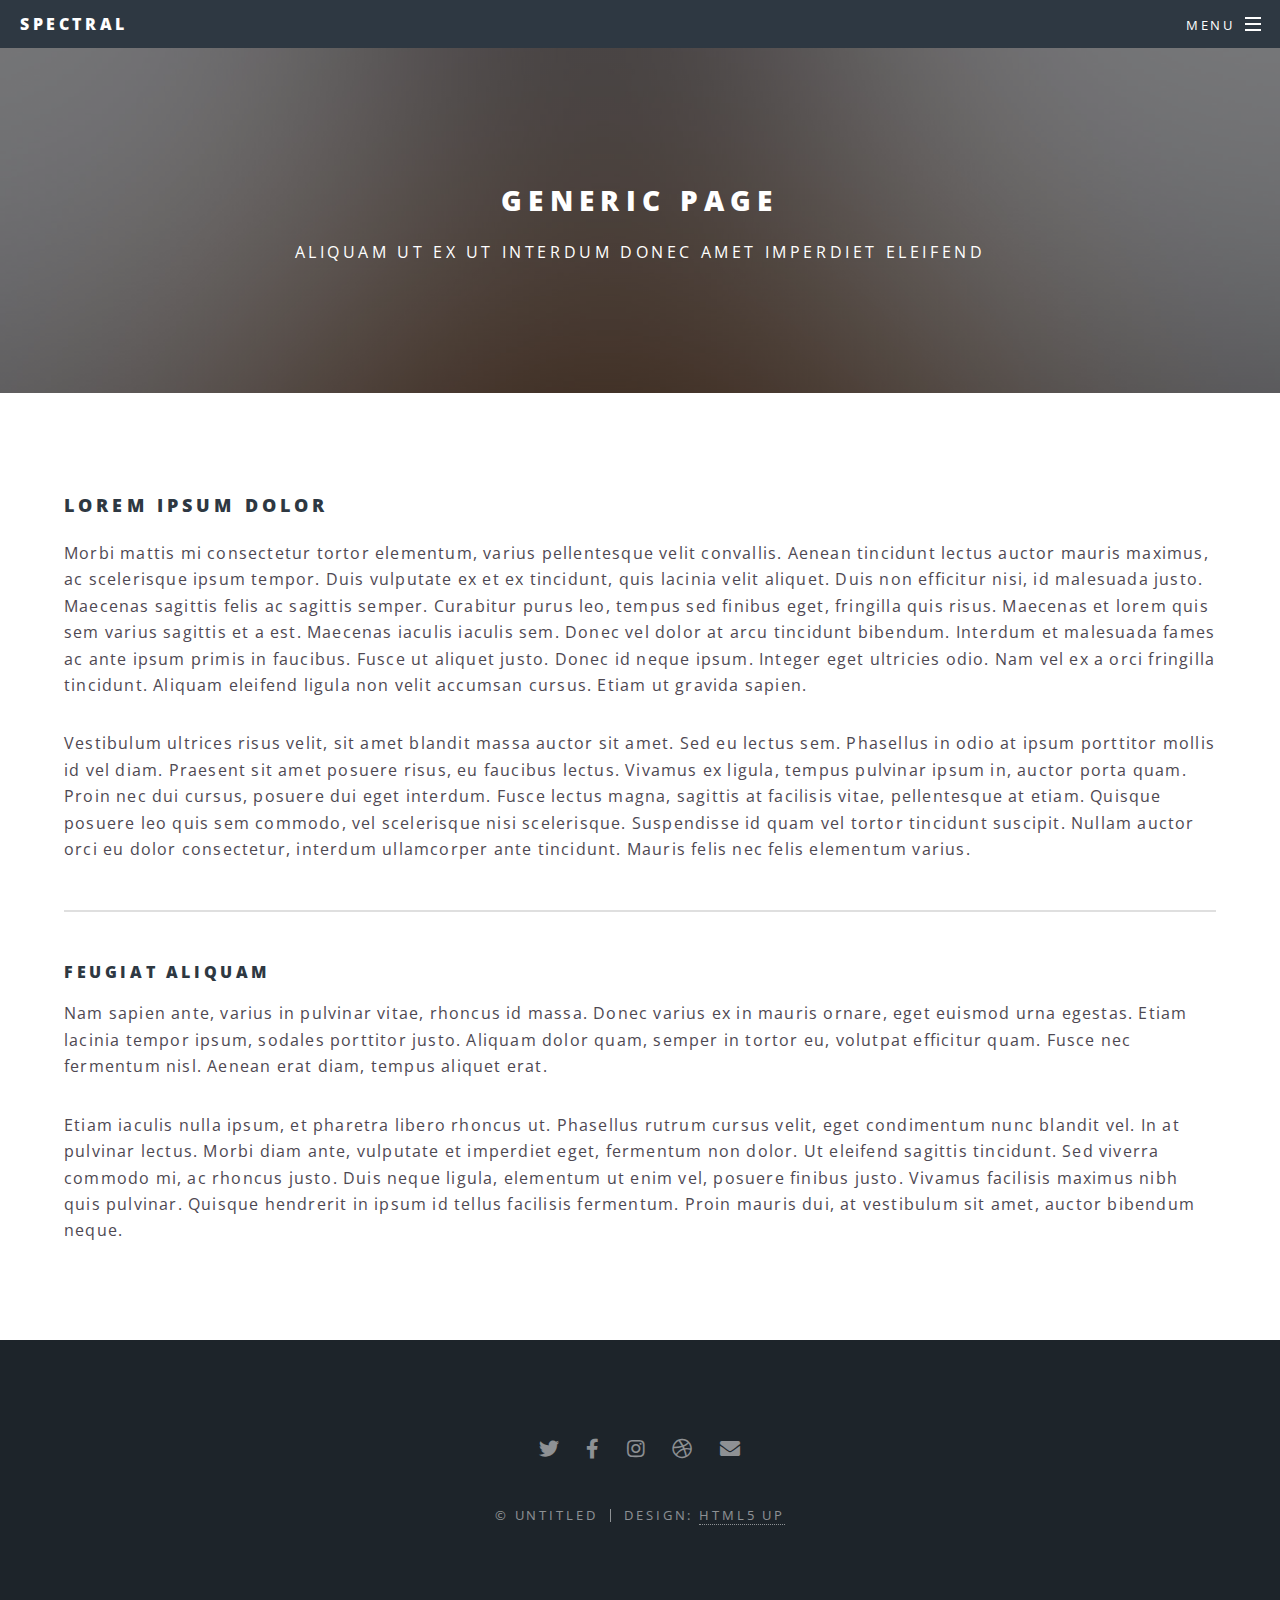
<file: generic.html>
<!DOCTYPE HTML>
<!--
	Spectral by HTML5 UP
	html5up.net | @ajlkn
	Free for personal and commercial use under the CCA 3.0 license (html5up.net/license)
-->
<html>
	<head>
		<title>Generic - Spectral by HTML5 UP</title>
		<meta charset="utf-8" />
		<meta name="viewport" content="width=device-width, initial-scale=1, user-scalable=no" />
		<link rel="stylesheet" href="assets/css/main.css" />
		<noscript><link rel="stylesheet" href="assets/css/noscript.css" /></noscript>
	</head>
	<body class="is-preload">

		<!-- Page Wrapper -->
			<div id="page-wrapper">

				<!-- Header -->
					<header id="header">
						<h1><a href="index.html">Spectral</a></h1>
						<nav id="nav">
							<ul>
								<li class="special">
									<a href="#menu" class="menuToggle"><span>Menu</span></a>
									<div id="menu">
										<ul>
											<li><a href="index.html">Home</a></li>
											<li><a href="generic.html">Generic</a></li>
											<li><a href="elements.html">Elements</a></li>
											<li><a href="#">Sign Up</a></li>
											<li><a href="#">Log In</a></li>
										</ul>
									</div>
								</li>
							</ul>
						</nav>
					</header>

				<!-- Main -->
					<article id="main">
						<header>
							<h2>Generic Page</h2>
							<p>Aliquam ut ex ut interdum donec amet imperdiet eleifend</p>
						</header>
						<section class="wrapper style5">
							<div class="inner">

								<h3>Lorem ipsum dolor</h3>
								<p>Morbi mattis mi consectetur tortor elementum, varius pellentesque velit convallis. Aenean tincidunt lectus auctor mauris maximus, ac scelerisque ipsum tempor. Duis vulputate ex et ex tincidunt, quis lacinia velit aliquet. Duis non efficitur nisi, id malesuada justo. Maecenas sagittis felis ac sagittis semper. Curabitur purus leo, tempus sed finibus eget, fringilla quis risus. Maecenas et lorem quis sem varius sagittis et a est. Maecenas iaculis iaculis sem. Donec vel dolor at arcu tincidunt bibendum. Interdum et malesuada fames ac ante ipsum primis in faucibus. Fusce ut aliquet justo. Donec id neque ipsum. Integer eget ultricies odio. Nam vel ex a orci fringilla tincidunt. Aliquam eleifend ligula non velit accumsan cursus. Etiam ut gravida sapien.</p>

								<p>Vestibulum ultrices risus velit, sit amet blandit massa auctor sit amet. Sed eu lectus sem. Phasellus in odio at ipsum porttitor mollis id vel diam. Praesent sit amet posuere risus, eu faucibus lectus. Vivamus ex ligula, tempus pulvinar ipsum in, auctor porta quam. Proin nec dui cursus, posuere dui eget interdum. Fusce lectus magna, sagittis at facilisis vitae, pellentesque at etiam. Quisque posuere leo quis sem commodo, vel scelerisque nisi scelerisque. Suspendisse id quam vel tortor tincidunt suscipit. Nullam auctor orci eu dolor consectetur, interdum ullamcorper ante tincidunt. Mauris felis nec felis elementum varius.</p>

								<hr />

								<h4>Feugiat aliquam</h4>
								<p>Nam sapien ante, varius in pulvinar vitae, rhoncus id massa. Donec varius ex in mauris ornare, eget euismod urna egestas. Etiam lacinia tempor ipsum, sodales porttitor justo. Aliquam dolor quam, semper in tortor eu, volutpat efficitur quam. Fusce nec fermentum nisl. Aenean erat diam, tempus aliquet erat.</p>

								<p>Etiam iaculis nulla ipsum, et pharetra libero rhoncus ut. Phasellus rutrum cursus velit, eget condimentum nunc blandit vel. In at pulvinar lectus. Morbi diam ante, vulputate et imperdiet eget, fermentum non dolor. Ut eleifend sagittis tincidunt. Sed viverra commodo mi, ac rhoncus justo. Duis neque ligula, elementum ut enim vel, posuere finibus justo. Vivamus facilisis maximus nibh quis pulvinar. Quisque hendrerit in ipsum id tellus facilisis fermentum. Proin mauris dui, at vestibulum sit amet, auctor bibendum neque.</p>

							</div>
						</section>
					</article>

				<!-- Footer -->
					<footer id="footer">
						<ul class="icons">
							<li><a href="#" class="icon brands fa-twitter"><span class="label">Twitter</span></a></li>
							<li><a href="#" class="icon brands fa-facebook-f"><span class="label">Facebook</span></a></li>
							<li><a href="#" class="icon brands fa-instagram"><span class="label">Instagram</span></a></li>
							<li><a href="#" class="icon brands fa-dribbble"><span class="label">Dribbble</span></a></li>
							<li><a href="#" class="icon solid fa-envelope"><span class="label">Email</span></a></li>
						</ul>
						<ul class="copyright">
							<li>&copy; Untitled</li><li>Design: <a href="http://html5up.net">HTML5 UP</a></li>
						</ul>
					</footer>

			</div>

		<!-- Scripts -->
			<script src="assets/js/jquery.min.js"></script>
			<script src="assets/js/jquery.scrollex.min.js"></script>
			<script src="assets/js/jquery.scrolly.min.js"></script>
			<script src="assets/js/browser.min.js"></script>
			<script src="assets/js/breakpoints.min.js"></script>
			<script src="assets/js/util.js"></script>
			<script src="assets/js/main.js"></script>

	</body>
</html>
</file>
<file: style.css>
:root {
  --bg:#080c14;--bg2:#0e1420;--bg3:#141c2c;
  --teal:#00d4aa;--teal-dim:#00a882;--amber:#ffaa40;
  --text:#e8eaf0;--muted:#7a8499;
  --border:rgba(255,255,255,0.07);--card-bg:rgba(255,255,255,0.04);
  --glow:0 0 60px rgba(0,212,170,0.12);
  --font-head:'Fraunces',Georgia,serif;
  --font-body:'DM Sans',sans-serif;
}
*,*::before,*::after{box-sizing:border-box;margin:0;padding:0}
html{scroll-behavior:smooth}
body{background:var(--bg);color:var(--text);font-family:var(--font-body);font-size:1.05rem;line-height:1.75;overflow-x:hidden}
body::before{content:'';position:fixed;inset:0;background-image:url("data:image/svg+xml,%3Csvg viewBox='0 0 256 256' xmlns='http://www.w3.org/2000/svg'%3E%3Cfilter id='n'%3E%3CfeTurbulence type='fractalNoise' baseFrequency='0.9' numOctaves='4' stitchTiles='stitch'/%3E%3C/filter%3E%3Crect width='100%25' height='100%25' filter='url(%23n)' opacity='0.035'/%3E%3C/svg%3E");pointer-events:none;z-index:0;opacity:0.4}
::-webkit-scrollbar{width:4px}::-webkit-scrollbar-track{background:var(--bg)}::-webkit-scrollbar-thumb{background:var(--teal-dim);border-radius:4px}

/* NAV */
nav{position:fixed;top:0;left:0;right:0;z-index:100;padding:1.2rem 3rem;display:flex;align-items:center;justify-content:space-between;background:rgba(8,12,20,.8);backdrop-filter:blur(16px);border-bottom:1px solid var(--border);transition:padding .3s}
.nav-logo{font-family:var(--font-head);font-weight:800;font-size:1.2rem;color:var(--teal);text-decoration:none}
.nav-links{display:flex;gap:2rem;list-style:none}
.nav-links a{color:var(--muted);text-decoration:none;font-size:.82rem;letter-spacing:1.5px;text-transform:uppercase;font-weight:500;transition:color .2s}
.nav-links a:hover{color:var(--teal)}
.nav-cta{border:1px solid var(--teal)!important;color:var(--teal)!important;padding:.4rem 1.1rem;border-radius:4px;transition:background .2s!important}
.nav-cta:hover{background:var(--teal)!important;color:var(--bg)!important}
@media(max-width:768px){.nav-links{display:none}nav{padding:1rem 1.5rem}}

/* HERO */
#hero{min-height:100vh;display:flex;align-items:center;justify-content:center;text-align:center;padding:8rem 2rem 4rem;position:relative;overflow:hidden}
#hero::after{content:'';position:absolute;width:700px;height:700px;border-radius:50%;background:radial-gradient(circle,rgba(0,212,170,.06) 0%,transparent 70%);top:50%;left:50%;transform:translate(-50%,-50%);animation:pulse 6s ease-in-out infinite;pointer-events:none}
@keyframes pulse{0%,100%{transform:translate(-50%,-50%) scale(1);opacity:1}50%{transform:translate(-50%,-50%) scale(1.15);opacity:.5}}
.hero-inner{position:relative;z-index:1;max-width:820px}
.hero-avatar{width:150px;height:150px;border-radius:50%;object-fit:cover;border:3px solid var(--teal);box-shadow:0 0 0 8px rgba(0,212,170,.08),0 20px 60px rgba(0,0,0,.4);margin-bottom:2rem}
.hero-tag{display:inline-block;background:rgba(0,212,170,.1);border:1px solid rgba(0,212,170,.3);color:var(--teal);font-size:.78rem;letter-spacing:3px;text-transform:uppercase;padding:.4rem 1rem;border-radius:50px;margin-bottom:1.5rem}
#hero h1{font-family:var(--font-head);font-size:clamp(3.5rem,9vw,6.5rem);font-weight:800;line-height:.95;letter-spacing:-1px;color:#fff;margin-bottom:1.2rem}
#hero h1 em{font-style:italic;color:var(--teal);font-weight:300}
.hero-sub{font-size:1.1rem;color:var(--muted);margin-bottom:2.5rem;font-weight:300}
.hero-badges{display:flex;flex-wrap:wrap;gap:.75rem;justify-content:center;margin-bottom:2.5rem}
.badge{background:var(--card-bg);border:1px solid var(--border);color:var(--muted);font-size:.78rem;padding:.4rem 1rem;border-radius:4px}
.badge i{color:var(--teal);margin-right:.4rem}
.hero-cta{display:inline-flex;align-items:center;gap:.6rem;background:var(--teal);color:var(--bg);font-family:var(--font-body);font-weight:600;font-size:.9rem;letter-spacing:1px;text-decoration:none;padding:.9rem 2.2rem;border-radius:4px;transition:transform .2s,box-shadow .2s}
.hero-cta:hover{transform:translateY(-2px);box-shadow:0 8px 30px rgba(0,212,170,.35)}
.scroll-hint{position:absolute;bottom:2.5rem;left:50%;transform:translateX(-50%);color:var(--muted);font-size:.72rem;letter-spacing:2px;text-transform:uppercase;display:flex;flex-direction:column;align-items:center;gap:.5rem;animation:bob 2s ease-in-out infinite}
@keyframes bob{0%,100%{transform:translateX(-50%) translateY(0)}50%{transform:translateX(-50%) translateY(-6px)}}

/* SHARED */
section{padding:6rem 2rem;position:relative}
.container{max-width:1100px;margin:0 auto}
.section-label{font-size:.72rem;letter-spacing:4px;text-transform:uppercase;color:var(--teal);font-weight:600;margin-bottom:.75rem;display:flex;align-items:center;gap:.75rem}
.section-label::after{content:'';flex:1;height:1px;background:var(--teal);max-width:60px;opacity:.4}
h2.section-title{font-family:var(--font-head);font-size:clamp(2rem,4vw,3rem);font-weight:800;line-height:1.1;color:#fff;margin-bottom:1.5rem}
h3.sub-title{font-family:var(--font-head);font-size:1.25rem;font-weight:700;color:var(--teal);margin:2rem 0 .75rem}
p{color:var(--text);margin-bottom:1.2rem;font-weight:300}
p strong{color:#fff;font-weight:500}
p em{color:var(--muted)}
a{color:var(--teal)}
.divider{width:50px;height:3px;background:var(--teal);margin:1.2rem 0 2rem;border-radius:2px}
.reveal{opacity:0;transform:translateY(24px);transition:opacity .7s ease,transform .7s ease}
.reveal.visible{opacity:1;transform:none}

/* ABOUT */
#about{background:var(--bg2)}
.about-grid{display:grid;grid-template-columns:1fr 1fr;gap:5rem;align-items:start}
@media(max-width:768px){.about-grid{grid-template-columns:1fr;gap:2.5rem}}
.creds{display:flex;flex-direction:column;gap:1rem}
.cred-item{display:flex;align-items:flex-start;gap:1rem;padding:1.2rem 1.5rem;background:var(--card-bg);border:1px solid var(--border);border-radius:8px;transition:border-color .2s,transform .2s}
.cred-item:hover{border-color:var(--teal);transform:translateX(4px)}
.cred-icon{width:42px;height:42px;background:rgba(0,212,170,.1);border-radius:8px;display:flex;align-items:center;justify-content:center;color:var(--teal);font-size:1.1rem;flex-shrink:0}
.cred-label{font-size:.72rem;color:var(--muted);letter-spacing:1px;text-transform:uppercase}
.cred-value{font-family:var(--font-head);font-weight:700;color:#fff;font-size:.95rem}

/* AUDIO */
#audio{background:var(--bg)}
.split-layout{display:grid;grid-template-columns:1fr 1fr;gap:5rem;align-items:start}
@media(max-width:900px){.split-layout{grid-template-columns:1fr;gap:3rem}}
.big-stats{display:grid;grid-template-columns:repeat(2,1fr);gap:1rem;margin:2rem 0}
.big-stat{background:var(--card-bg);border:1px solid var(--border);border-radius:8px;padding:1.4rem 1rem;text-align:center;transition:border-color .2s}
.big-stat:hover{border-color:var(--teal)}
.big-stat-num{font-family:var(--font-head);font-size:2rem;font-weight:800;color:var(--teal);line-height:1}
.big-stat-label{font-size:.78rem;color:var(--muted);margin-top:.3rem}
.podcast-map{width:100%;border-radius:10px;border:1px solid var(--border);margin:1.5rem 0;display:block}
.podcast-list{list-style:none;display:flex;flex-direction:column;gap:.5rem;margin:1.5rem 0}
.podcast-list li{display:flex;align-items:center;gap:.6rem;font-size:.9rem;color:var(--muted)}
.podcast-list li::before{content:'';width:6px;height:6px;border-radius:50%;background:var(--teal);flex-shrink:0}
.audio-right{display:flex;flex-direction:column;gap:1rem}
.audio-right img{width:100%;border-radius:10px;border:1px solid var(--border)}

/* Full-width quote */
.pull-quote-full{border-left:3px solid var(--teal);padding:1.4rem 1.8rem;margin:2.5rem 0 0;background:var(--card-bg);border-radius:0 8px 8px 0;font-style:italic;color:var(--muted);font-size:.98rem;line-height:1.75}
.pull-quote-full cite{display:block;margin-top:.75rem;font-style:normal;font-size:.8rem;color:var(--teal);font-weight:500}

/* VIDEO */
#video{background:var(--bg2)}
.video-scroll-wrap{position:relative;margin:2rem 0}
.video-scroll-track{display:flex;gap:1.25rem;overflow-x:auto;padding-bottom:1rem;scroll-snap-type:x mandatory;-webkit-overflow-scrolling:touch;scrollbar-width:thin;scrollbar-color:var(--teal-dim) transparent}
.video-scroll-track::-webkit-scrollbar{height:3px}
.video-scroll-track::-webkit-scrollbar-track{background:transparent}
.video-scroll-track::-webkit-scrollbar-thumb{background:var(--teal-dim);border-radius:2px}
.video-thumb{flex:0 0 320px;position:relative;border-radius:10px;overflow:hidden;cursor:pointer;border:1px solid var(--border);background:#000;aspect-ratio:16/9;scroll-snap-align:start;transition:transform .2s,border-color .2s,box-shadow .2s}
.video-thumb:hover{transform:translateY(-3px);border-color:rgba(0,212,170,.4);box-shadow:var(--glow)}
.video-thumb img{width:100%;height:100%;object-fit:cover;display:block;transition:opacity .2s}
.video-thumb:hover img{opacity:.65}
.video-play-btn{position:absolute;top:50%;left:50%;transform:translate(-50%,-50%);width:52px;height:52px;background:rgba(0,212,170,.9);border-radius:50%;display:flex;align-items:center;justify-content:center;color:#080c14;font-size:1.1rem;padding-left:4px;transition:transform .2s,background .2s}
.video-thumb:hover .video-play-btn{background:var(--teal);transform:translate(-50%,-50%) scale(1.1)}
.video-thumb-label{position:absolute;bottom:0;left:0;right:0;background:linear-gradient(transparent,rgba(0,0,0,.85));padding:2rem 1rem .75rem;font-size:.82rem;color:var(--text)}
#videoModal{display:none;position:fixed;inset:0;z-index:9999;background:rgba(0,0,0,.95);align-items:center;justify-content:center}
#videoModal.open{display:flex}
.video-modal-wrap{position:relative;width:90vw;max-width:1000px}
.video-modal-embed{position:relative;padding-bottom:56.25%;height:0}
.video-modal-embed iframe{position:absolute;inset:0;width:100%;height:100%;border:none;border-radius:8px}
.video-modal-close{position:absolute;top:-3rem;right:0;background:none;border:1px solid var(--border);color:#fff;font-size:1rem;width:36px;height:36px;border-radius:6px;cursor:pointer;display:flex;align-items:center;justify-content:center}
.video-modal-close:hover{border-color:var(--teal);color:var(--teal)}

/* PROJECT CARDS */
#web{background:var(--bg)}
.project-grid{display:grid;grid-template-columns:repeat(auto-fill,minmax(320px,1fr));gap:1.5rem}
.project-card{background:var(--card-bg);border:1px solid var(--border);border-radius:12px;overflow:hidden;transition:border-color .2s,box-shadow .2s}
.project-card:hover{border-color:rgba(0,212,170,.25);box-shadow:var(--glow)}
.project-thumb{position:relative;height:180px;overflow:hidden;background:var(--bg3);cursor:pointer}
.project-thumb img{width:100%;height:100%;object-fit:cover;transition:transform .3s,opacity .3s}
.project-thumb:hover img{transform:scale(1.04);opacity:.8}
.project-thumb-overlay{position:absolute;inset:0;display:flex;align-items:center;justify-content:center;opacity:0;transition:opacity .2s;background:rgba(0,212,170,.08)}
.project-thumb:hover .project-thumb-overlay{opacity:1}
.project-thumb-overlay span{font-size:.75rem;letter-spacing:2px;text-transform:uppercase;color:var(--teal);border:1px solid var(--teal);padding:.4rem .9rem;border-radius:4px;background:rgba(8,12,20,.7)}
.project-header{padding:1.5rem 1.5rem 1rem;cursor:pointer;user-select:none;display:flex;align-items:flex-start;justify-content:space-between;gap:1rem}
.project-tag{display:inline-block;background:rgba(0,212,170,.08);border:1px solid rgba(0,212,170,.2);color:var(--teal);font-size:.68rem;letter-spacing:2px;text-transform:uppercase;padding:.25rem .7rem;border-radius:4px;margin-bottom:.5rem}
.project-card-title{font-family:var(--font-head);font-size:1.1rem;font-weight:700;color:#fff;line-height:1.3}
.project-toggle{width:28px;height:28px;border:1px solid var(--border);border-radius:6px;background:none;color:var(--muted);font-size:.8rem;display:flex;align-items:center;justify-content:center;flex-shrink:0;cursor:pointer;transition:border-color .2s,color .2s,transform .3s;margin-top:.25rem}
.project-toggle.open{transform:rotate(180deg);border-color:var(--teal);color:var(--teal)}
.project-body{max-height:0;overflow:hidden;transition:max-height .5s cubic-bezier(.4,0,.2,1)}
.project-body.open{max-height:1200px}
.project-body-inner{padding:0 1.5rem 1.5rem}
.tech-stack{display:flex;flex-wrap:wrap;gap:.4rem;margin-top:1.2rem}
.tech-pill{background:rgba(255,255,255,.04);border:1px solid var(--border);color:var(--muted);font-size:.72rem;padding:.25rem .6rem;border-radius:4px}

/* COMMERCIAL — full width card layout */
#commercial{background:var(--bg2)}
.commercial-card{background:var(--card-bg);border:1px solid var(--border);border-radius:12px;overflow:hidden;margin-bottom:2rem;transition:border-color .2s,box-shadow .2s}
.commercial-card:hover{border-color:rgba(0,212,170,.25);box-shadow:var(--glow)}
.commercial-card-inner{display:grid;grid-template-columns:1fr 1.7fr}
.commercial-media{background:var(--bg3);padding:2rem;display:flex;align-items:center;justify-content:center}
.commercial-media img{width:100%;max-width:320px;border-radius:8px;border:1px solid var(--border);cursor:pointer;transition:transform .2s,border-color .2s}
.commercial-media img:hover{transform:scale(1.02);border-color:var(--teal)}
.commercial-content{padding:2.5rem}
@media(max-width:800px){.commercial-card-inner{grid-template-columns:1fr}.commercial-media{padding:1.5rem}}
.theory-chips{display:flex;flex-wrap:wrap;gap:.6rem;margin:1.2rem 0}
.theory-chip{background:rgba(255,170,64,.08);border:1px solid rgba(255,170,64,.25);color:var(--amber);font-size:.78rem;padding:.3rem .85rem;border-radius:50px}

/* CONTACT */
#contact{background:var(--bg3);text-align:center}
.contact-inner{max-width:560px;margin:0 auto}
.contact-inner .section-label{justify-content:center}
.contact-inner .section-label::after{display:none}
.contact-links{display:flex;gap:1rem;justify-content:center;margin-top:2rem;flex-wrap:wrap}
.contact-btn{display:inline-flex;align-items:center;gap:.6rem;padding:.9rem 2rem;border-radius:4px;text-decoration:none;font-weight:500;font-size:.9rem;transition:transform .2s,box-shadow .2s}
.contact-btn:hover{transform:translateY(-2px)}
.contact-btn.email{background:var(--teal);color:var(--bg)}
.contact-btn.email:hover{box-shadow:0 8px 30px rgba(0,212,170,.3)}
.contact-btn.linkedin{background:transparent;border:1px solid var(--border);color:var(--text)}
.contact-btn.linkedin:hover{border-color:var(--teal);color:var(--teal)}

/* FOOTER / SCROLL TOP */
footer{background:var(--bg);border-top:1px solid var(--border);padding:1.8rem 2rem;text-align:center;font-size:.82rem;color:var(--muted)}
#scrollTop{position:fixed;bottom:2rem;right:2rem;width:44px;height:44px;background:var(--bg3);border:1px solid var(--border);border-radius:8px;color:var(--teal);font-size:1rem;cursor:pointer;display:none;align-items:center;justify-content:center;z-index:50;transition:background .2s,border-color .2s}
#scrollTop:hover{background:var(--teal);color:var(--bg);border-color:var(--teal)}
#scrollTop.visible{display:flex}

/* IMAGE MODAL */
#imgModal{display:none;position:fixed;inset:0;z-index:9999;background:rgba(0,0,0,.92);align-items:center;justify-content:center}
#imgModal.open{display:flex}
#modalImg{max-width:90vw;max-height:90vh;border-radius:8px}
.modal-close{position:absolute;top:1.5rem;right:1.5rem;background:none;border:1px solid var(--border);color:#fff;font-size:1rem;width:38px;height:38px;border-radius:8px;cursor:pointer;display:flex;align-items:center;justify-content:center}
.modal-close:hover{border-color:var(--teal);color:var(--teal)}
</file>
<file: assets/css/noscript.css>
/*
	Spectral by HTML5 UP
	html5up.net | @ajlkn
	Free for personal and commercial use under the CCA 3.0 license (html5up.net/license)
*/

/* Banner */

	body.is-preload #banner h2 {
		-moz-transform: none;
		-webkit-transform: none;
		-ms-transform: none;
		transform: none;
		opacity: 1;
	}

		body.is-preload #banner h2:before, body.is-preload #banner h2:after {
			width: 100%;
		}

	body.is-preload #banner .more {
		-moz-transform: none;
		-webkit-transform: none;
		-ms-transform: none;
		transform: none;
		opacity: 1;
	}

	body.is-preload #banner:after {
		opacity: 0;
	}
</file>
<file: assets/css/main.css>
@import url(fontawesome-all.min.css);
@import url("https://fonts.googleapis.com/css?family=Open+Sans:400,400italic,600,600italic,800,800italic");

/*
	Spectral by HTML5 UP
	html5up.net | @ajlkn
	Free for personal and commercial use under the CCA 3.0 license (html5up.net/license)
*/

html, body, div, span, applet, object,
iframe, h1, h2, h3, h4, h5, h6, p, blockquote,
pre, a, abbr, acronym, address, big, cite,
code, del, dfn, em, img, ins, kbd, q, s, samp,
small, strike, strong, sub, sup, tt, var, b,
u, i, center, dl, dt, dd, ol, ul, li, fieldset,
form, label, legend, table, caption, tbody,
tfoot, thead, tr, th, td, article, aside,
canvas, details, embed, figure, figcaption,
footer, header, hgroup, menu, nav, output, ruby,
section, summary, time, mark, audio, video {
	margin: 0;
	padding: 0;
	border: 0;
	font-size: 100%;
	font: inherit;
	vertical-align: baseline;}

article, aside, details, figcaption, figure,
footer, header, hgroup, menu, nav, section {
	display: block;}

body {
	line-height: 1;
}

ol, ul {
	list-style: none;
}

blockquote, q {
	quotes: none;
}

	blockquote:before, blockquote:after, q:before, q:after {
		content: '';
		content: none;
	}

table {
	border-collapse: collapse;
	border-spacing: 0;
}

body {
	-webkit-text-size-adjust: none;
}

mark {
	background-color: transparent;
	color: inherit;
}

input::-moz-focus-inner {
	border: 0;
	padding: 0;
}

input, select, textarea {
	-moz-appearance: none;
	-webkit-appearance: none;
	-ms-appearance: none;
	appearance: none;
}

/* Basic */

	@-ms-viewport {
		width: device-width;
	}

	html {
		box-sizing: border-box;
	}

	*, *:before, *:after {
		box-sizing: inherit;
	}

	body {
		background: #2e3842;
	}

		body.is-preload *, body.is-preload *:before, body.is-preload *:after {
			-moz-animation: none !important;
			-webkit-animation: none !important;
			-ms-animation: none !important;
			animation: none !important;
			-moz-transition: none !important;
			-webkit-transition: none !important;
			-ms-transition: none !important;
			transition: none !important;
		}

	body, input, select, textarea {
		color: #fff;
		font-family: "Open Sans", Helvetica, sans-serif;
		font-size: 15pt;
		font-weight: 400;
		letter-spacing: 0.075em;
		line-height: 1.65em;
	}

		@media screen and (max-width: 1680px) {

			body, input, select, textarea {
				font-size: 13pt;
			}

		}

		@media screen and (max-width: 1280px) {

			body, input, select, textarea {
				font-size: 12pt;
			}

		}

		@media screen and (max-width: 736px) {

			body, input, select, textarea {
				font-size: 11pt;
				letter-spacing: 0.0375em;
			}

		}

	a {
		-moz-transition: color 0.2s ease, border-bottom-color 0.2s ease;
		-webkit-transition: color 0.2s ease, border-bottom-color 0.2s ease;
		-ms-transition: color 0.2s ease, border-bottom-color 0.2s ease;
		transition: color 0.2s ease, border-bottom-color 0.2s ease;
		border-bottom: dotted 1px;
		color: inherit;
		text-decoration: none;
	}

		a:hover {
			border-bottom-color: transparent;
		}

	strong, b {
		color: #fff;
		font-weight: 600;
	}

	em, i {
		font-style: italic;
	}

	p {
		margin: 0 0 2em 0;
	}

	h1, h2, h3, h4, h5, h6 {
		color: #fff;
		font-weight: 800;
		letter-spacing: 0.225em;
		line-height: 1em;
		margin: 0 0 1em 0;
		text-transform: uppercase;
	}

		h1 a, h2 a, h3 a, h4 a, h5 a, h6 a {
			color: inherit;
			text-decoration: none;
		}

	h2 {
		font-size: 1.35em;
		line-height: 1.75em;
	}

		@media screen and (max-width: 736px) {

			h2 {
				font-size: 1.1em;
				line-height: 1.65em;
			}

		}

	h3 {
		font-size: 1.15em;
		line-height: 1.75em;
	}

		@media screen and (max-width: 736px) {

			h3 {
				font-size: 1em;
				line-height: 1.65em;
			}

		}

	h4 {
		font-size: 1em;
		line-height: 1.5em;
	}

	h5 {
		font-size: 0.8em;
		line-height: 1.5em;
	}

	h6 {
		font-size: 0.7em;
		line-height: 1.5em;
	}

	sub {
		font-size: 0.8em;
		position: relative;
		top: 0.5em;
	}

	sup {
		font-size: 0.8em;
		position: relative;
		top: -0.5em;
	}

	hr {
		border: 0;
		border-bottom: solid 2px #fff;
		margin: 3em 0;
	}

		hr.major {
			margin: 4.5em 0;
		}

	blockquote {
		border-left: solid 4px #fff;
		font-style: italic;
		margin: 0 0 2em 0;
		padding: 0.5em 0 0.5em 2em;
	}

	code {
		background: rgba(144, 144, 144, 0.25);
		border-radius: 3px;
		font-family: "Courier New", monospace;
		font-size: 0.9em;
		letter-spacing: 0;
		margin: 0 0.25em;
		padding: 0.25em 0.65em;
	}

	pre {
		-webkit-overflow-scrolling: touch;
		font-family: "Courier New", monospace;
		font-size: 0.9em;
		margin: 0 0 2em 0;
	}

		pre code {
			display: block;
			line-height: 1.75em;
			padding: 1em 1.5em;
			overflow-x: auto;
		}

	.align-left {
		text-align: left;
	}

	.align-center {
		text-align: center;
	}

	.align-right {
		text-align: right;
	}

/* Row */

	.row {
		display: flex;
		flex-wrap: wrap;
		box-sizing: border-box;
		align-items: stretch;
	}

		.row > * {
			box-sizing: border-box;
		}

		.row.gtr-uniform > * > :last-child {
			margin-bottom: 0;
		}

		.row.aln-left {
			justify-content: flex-start;
		}

		.row.aln-center {
			justify-content: center;
		}

		.row.aln-right {
			justify-content: flex-end;
		}

		.row.aln-top {
			align-items: flex-start;
		}

		.row.aln-middle {
			align-items: center;
		}

		.row.aln-bottom {
			align-items: flex-end;
		}

		.row > .imp {
			order: -1;
		}

		.row > .col-1 {
			width: 8.33333%;
		}

		.row > .off-1 {
			margin-left: 8.33333%;
		}

		.row > .col-2 {
			width: 16.66667%;
		}

		.row > .off-2 {
			margin-left: 16.66667%;
		}

		.row > .col-3 {
			width: 25%;
		}

		.row > .off-3 {
			margin-left: 25%;
		}

		.row > .col-4 {
			width: 33.33333%;
		}

		.row > .off-4 {
			margin-left: 33.33333%;
		}

		.row > .col-5 {
			width: 41.66667%;
		}

		.row > .off-5 {
			margin-left: 41.66667%;
		}

		.row > .col-6 {
			width: 50%;
		}

		.row > .off-6 {
			margin-left: 50%;
		}

		.row > .col-7 {
			width: 58.33333%;
		}

		.row > .off-7 {
			margin-left: 58.33333%;
		}

		.row > .col-8 {
			width: 66.66667%;
		}

		.row > .off-8 {
			margin-left: 66.66667%;
		}

		.row > .col-9 {
			width: 75%;
		}

		.row > .off-9 {
			margin-left: 75%;
		}

		.row > .col-10 {
			width: 83.33333%;
		}

		.row > .off-10 {
			margin-left: 83.33333%;
		}

		.row > .col-11 {
			width: 91.66667%;
		}

		.row > .off-11 {
			margin-left: 91.66667%;
		}

		.row > .col-12 {
			width: 100%;
		}

		.row > .off-12 {
			margin-left: 100%;
		}

		.row.gtr-0 {
			margin-top: 0;
			margin-left: 0em;
		}

			.row.gtr-0 > * {
				padding: 0 0 0 0em;
			}

			.row.gtr-0.gtr-uniform {
				margin-top: 0em;
			}

				.row.gtr-0.gtr-uniform > * {
					padding-top: 0em;
				}

		.row.gtr-25 {
			margin-top: 0;
			margin-left: -0.375em;
		}

			.row.gtr-25 > * {
				padding: 0 0 0 0.375em;
			}

			.row.gtr-25.gtr-uniform {
				margin-top: -0.375em;
			}

				.row.gtr-25.gtr-uniform > * {
					padding-top: 0.375em;
				}

		.row.gtr-50 {
			margin-top: 0;
			margin-left: -0.75em;
		}

			.row.gtr-50 > * {
				padding: 0 0 0 0.75em;
			}

			.row.gtr-50.gtr-uniform {
				margin-top: -0.75em;
			}

				.row.gtr-50.gtr-uniform > * {
					padding-top: 0.75em;
				}

		.row {
			margin-top: 0;
			margin-left: -1.5em;
		}

			.row > * {
				padding: 0 0 0 1.5em;
			}

			.row.gtr-uniform {
				margin-top: -1.5em;
			}

				.row.gtr-uniform > * {
					padding-top: 1.5em;
				}

		.row.gtr-150 {
			margin-top: 0;
			margin-left: -2.25em;
		}

			.row.gtr-150 > * {
				padding: 0 0 0 2.25em;
			}

			.row.gtr-150.gtr-uniform {
				margin-top: -2.25em;
			}

				.row.gtr-150.gtr-uniform > * {
					padding-top: 2.25em;
				}

		.row.gtr-200 {
			margin-top: 0;
			margin-left: -3em;
		}

			.row.gtr-200 > * {
				padding: 0 0 0 3em;
			}

			.row.gtr-200.gtr-uniform {
				margin-top: -3em;
			}

				.row.gtr-200.gtr-uniform > * {
					padding-top: 3em;
				}

		@media screen and (max-width: 1680px) {

			.row {
				display: flex;
				flex-wrap: wrap;
				box-sizing: border-box;
				align-items: stretch;
			}

				.row > * {
					box-sizing: border-box;
				}

				.row.gtr-uniform > * > :last-child {
					margin-bottom: 0;
				}

				.row.aln-left {
					justify-content: flex-start;
				}

				.row.aln-center {
					justify-content: center;
				}

				.row.aln-right {
					justify-content: flex-end;
				}

				.row.aln-top {
					align-items: flex-start;
				}

				.row.aln-middle {
					align-items: center;
				}

				.row.aln-bottom {
					align-items: flex-end;
				}

				.row > .imp-xlarge {
					order: -1;
				}

				.row > .col-1-xlarge {
					width: 8.33333%;
				}

				.row > .off-1-xlarge {
					margin-left: 8.33333%;
				}

				.row > .col-2-xlarge {
					width: 16.66667%;
				}

				.row > .off-2-xlarge {
					margin-left: 16.66667%;
				}

				.row > .col-3-xlarge {
					width: 25%;
				}

				.row > .off-3-xlarge {
					margin-left: 25%;
				}

				.row > .col-4-xlarge {
					width: 33.33333%;
				}

				.row > .off-4-xlarge {
					margin-left: 33.33333%;
				}

				.row > .col-5-xlarge {
					width: 41.66667%;
				}

				.row > .off-5-xlarge {
					margin-left: 41.66667%;
				}

				.row > .col-6-xlarge {
					width: 50%;
				}

				.row > .off-6-xlarge {
					margin-left: 50%;
				}

				.row > .col-7-xlarge {
					width: 58.33333%;
				}

				.row > .off-7-xlarge {
					margin-left: 58.33333%;
				}

				.row > .col-8-xlarge {
					width: 66.66667%;
				}

				.row > .off-8-xlarge {
					margin-left: 66.66667%;
				}

				.row > .col-9-xlarge {
					width: 75%;
				}

				.row > .off-9-xlarge {
					margin-left: 75%;
				}

				.row > .col-10-xlarge {
					width: 83.33333%;
				}

				.row > .off-10-xlarge {
					margin-left: 83.33333%;
				}

				.row > .col-11-xlarge {
					width: 91.66667%;
				}

				.row > .off-11-xlarge {
					margin-left: 91.66667%;
				}

				.row > .col-12-xlarge {
					width: 100%;
				}

				.row > .off-12-xlarge {
					margin-left: 100%;
				}

				.row.gtr-0 {
					margin-top: 0;
					margin-left: 0em;
				}

					.row.gtr-0 > * {
						padding: 0 0 0 0em;
					}

					.row.gtr-0.gtr-uniform {
						margin-top: 0em;
					}

						.row.gtr-0.gtr-uniform > * {
							padding-top: 0em;
						}

				.row.gtr-25 {
					margin-top: 0;
					margin-left: -0.375em;
				}

					.row.gtr-25 > * {
						padding: 0 0 0 0.375em;
					}

					.row.gtr-25.gtr-uniform {
						margin-top: -0.375em;
					}

						.row.gtr-25.gtr-uniform > * {
							padding-top: 0.375em;
						}

				.row.gtr-50 {
					margin-top: 0;
					margin-left: -0.75em;
				}

					.row.gtr-50 > * {
						padding: 0 0 0 0.75em;
					}

					.row.gtr-50.gtr-uniform {
						margin-top: -0.75em;
					}

						.row.gtr-50.gtr-uniform > * {
							padding-top: 0.75em;
						}

				.row {
					margin-top: 0;
					margin-left: -1.5em;
				}

					.row > * {
						padding: 0 0 0 1.5em;
					}

					.row.gtr-uniform {
						margin-top: -1.5em;
					}

						.row.gtr-uniform > * {
							padding-top: 1.5em;
						}

				.row.gtr-150 {
					margin-top: 0;
					margin-left: -2.25em;
				}

					.row.gtr-150 > * {
						padding: 0 0 0 2.25em;
					}

					.row.gtr-150.gtr-uniform {
						margin-top: -2.25em;
					}

						.row.gtr-150.gtr-uniform > * {
							padding-top: 2.25em;
						}

				.row.gtr-200 {
					margin-top: 0;
					margin-left: -3em;
				}

					.row.gtr-200 > * {
						padding: 0 0 0 3em;
					}

					.row.gtr-200.gtr-uniform {
						margin-top: -3em;
					}

						.row.gtr-200.gtr-uniform > * {
							padding-top: 3em;
						}

		}

		@media screen and (max-width: 1280px) {

			.row {
				display: flex;
				flex-wrap: wrap;
				box-sizing: border-box;
				align-items: stretch;
			}

				.row > * {
					box-sizing: border-box;
				}

				.row.gtr-uniform > * > :last-child {
					margin-bottom: 0;
				}

				.row.aln-left {
					justify-content: flex-start;
				}

				.row.aln-center {
					justify-content: center;
				}

				.row.aln-right {
					justify-content: flex-end;
				}

				.row.aln-top {
					align-items: flex-start;
				}

				.row.aln-middle {
					align-items: center;
				}

				.row.aln-bottom {
					align-items: flex-end;
				}

				.row > .imp-large {
					order: -1;
				}

				.row > .col-1-large {
					width: 8.33333%;
				}

				.row > .off-1-large {
					margin-left: 8.33333%;
				}

				.row > .col-2-large {
					width: 16.66667%;
				}

				.row > .off-2-large {
					margin-left: 16.66667%;
				}

				.row > .col-3-large {
					width: 25%;
				}

				.row > .off-3-large {
					margin-left: 25%;
				}

				.row > .col-4-large {
					width: 33.33333%;
				}

				.row > .off-4-large {
					margin-left: 33.33333%;
				}

				.row > .col-5-large {
					width: 41.66667%;
				}

				.row > .off-5-large {
					margin-left: 41.66667%;
				}

				.row > .col-6-large {
					width: 50%;
				}

				.row > .off-6-large {
					margin-left: 50%;
				}

				.row > .col-7-large {
					width: 58.33333%;
				}

				.row > .off-7-large {
					margin-left: 58.33333%;
				}

				.row > .col-8-large {
					width: 66.66667%;
				}

				.row > .off-8-large {
					margin-left: 66.66667%;
				}

				.row > .col-9-large {
					width: 75%;
				}

				.row > .off-9-large {
					margin-left: 75%;
				}

				.row > .col-10-large {
					width: 83.33333%;
				}

				.row > .off-10-large {
					margin-left: 83.33333%;
				}

				.row > .col-11-large {
					width: 91.66667%;
				}

				.row > .off-11-large {
					margin-left: 91.66667%;
				}

				.row > .col-12-large {
					width: 100%;
				}

				.row > .off-12-large {
					margin-left: 100%;
				}

				.row.gtr-0 {
					margin-top: 0;
					margin-left: 0em;
				}

					.row.gtr-0 > * {
						padding: 0 0 0 0em;
					}

					.row.gtr-0.gtr-uniform {
						margin-top: 0em;
					}

						.row.gtr-0.gtr-uniform > * {
							padding-top: 0em;
						}

				.row.gtr-25 {
					margin-top: 0;
					margin-left: -0.375em;
				}

					.row.gtr-25 > * {
						padding: 0 0 0 0.375em;
					}

					.row.gtr-25.gtr-uniform {
						margin-top: -0.375em;
					}

						.row.gtr-25.gtr-uniform > * {
							padding-top: 0.375em;
						}

				.row.gtr-50 {
					margin-top: 0;
					margin-left: -0.75em;
				}

					.row.gtr-50 > * {
						padding: 0 0 0 0.75em;
					}

					.row.gtr-50.gtr-uniform {
						margin-top: -0.75em;
					}

						.row.gtr-50.gtr-uniform > * {
							padding-top: 0.75em;
						}

				.row {
					margin-top: 0;
					margin-left: -1.5em;
				}

					.row > * {
						padding: 0 0 0 1.5em;
					}

					.row.gtr-uniform {
						margin-top: -1.5em;
					}

						.row.gtr-uniform > * {
							padding-top: 1.5em;
						}

				.row.gtr-150 {
					margin-top: 0;
					margin-left: -2.25em;
				}

					.row.gtr-150 > * {
						padding: 0 0 0 2.25em;
					}

					.row.gtr-150.gtr-uniform {
						margin-top: -2.25em;
					}

						.row.gtr-150.gtr-uniform > * {
							padding-top: 2.25em;
						}

				.row.gtr-200 {
					margin-top: 0;
					margin-left: -3em;
				}

					.row.gtr-200 > * {
						padding: 0 0 0 3em;
					}

					.row.gtr-200.gtr-uniform {
						margin-top: -3em;
					}

						.row.gtr-200.gtr-uniform > * {
							padding-top: 3em;
						}

		}

		@media screen and (max-width: 980px) {

			.row {
				display: flex;
				flex-wrap: wrap;
				box-sizing: border-box;
				align-items: stretch;
			}

				.row > * {
					box-sizing: border-box;
				}

				.row.gtr-uniform > * > :last-child {
					margin-bottom: 0;
				}

				.row.aln-left {
					justify-content: flex-start;
				}

				.row.aln-center {
					justify-content: center;
				}

				.row.aln-right {
					justify-content: flex-end;
				}

				.row.aln-top {
					align-items: flex-start;
				}

				.row.aln-middle {
					align-items: center;
				}

				.row.aln-bottom {
					align-items: flex-end;
				}

				.row > .imp-medium {
					order: -1;
				}

				.row > .col-1-medium {
					width: 8.33333%;
				}

				.row > .off-1-medium {
					margin-left: 8.33333%;
				}

				.row > .col-2-medium {
					width: 16.66667%;
				}

				.row > .off-2-medium {
					margin-left: 16.66667%;
				}

				.row > .col-3-medium {
					width: 25%;
				}

				.row > .off-3-medium {
					margin-left: 25%;
				}

				.row > .col-4-medium {
					width: 33.33333%;
				}

				.row > .off-4-medium {
					margin-left: 33.33333%;
				}

				.row > .col-5-medium {
					width: 41.66667%;
				}

				.row > .off-5-medium {
					margin-left: 41.66667%;
				}

				.row > .col-6-medium {
					width: 50%;
				}

				.row > .off-6-medium {
					margin-left: 50%;
				}

				.row > .col-7-medium {
					width: 58.33333%;
				}

				.row > .off-7-medium {
					margin-left: 58.33333%;
				}

				.row > .col-8-medium {
					width: 66.66667%;
				}

				.row > .off-8-medium {
					margin-left: 66.66667%;
				}

				.row > .col-9-medium {
					width: 75%;
				}

				.row > .off-9-medium {
					margin-left: 75%;
				}

				.row > .col-10-medium {
					width: 83.33333%;
				}

				.row > .off-10-medium {
					margin-left: 83.33333%;
				}

				.row > .col-11-medium {
					width: 91.66667%;
				}

				.row > .off-11-medium {
					margin-left: 91.66667%;
				}

				.row > .col-12-medium {
					width: 100%;
				}

				.row > .off-12-medium {
					margin-left: 100%;
				}

				.row.gtr-0 {
					margin-top: 0;
					margin-left: 0em;
				}

					.row.gtr-0 > * {
						padding: 0 0 0 0em;
					}

					.row.gtr-0.gtr-uniform {
						margin-top: 0em;
					}

						.row.gtr-0.gtr-uniform > * {
							padding-top: 0em;
						}

				.row.gtr-25 {
					margin-top: 0;
					margin-left: -0.375em;
				}

					.row.gtr-25 > * {
						padding: 0 0 0 0.375em;
					}

					.row.gtr-25.gtr-uniform {
						margin-top: -0.375em;
					}

						.row.gtr-25.gtr-uniform > * {
							padding-top: 0.375em;
						}

				.row.gtr-50 {
					margin-top: 0;
					margin-left: -0.75em;
				}

					.row.gtr-50 > * {
						padding: 0 0 0 0.75em;
					}

					.row.gtr-50.gtr-uniform {
						margin-top: -0.75em;
					}

						.row.gtr-50.gtr-uniform > * {
							padding-top: 0.75em;
						}

				.row {
					margin-top: 0;
					margin-left: -1.5em;
				}

					.row > * {
						padding: 0 0 0 1.5em;
					}

					.row.gtr-uniform {
						margin-top: -1.5em;
					}

						.row.gtr-uniform > * {
							padding-top: 1.5em;
						}

				.row.gtr-150 {
					margin-top: 0;
					margin-left: -2.25em;
				}

					.row.gtr-150 > * {
						padding: 0 0 0 2.25em;
					}

					.row.gtr-150.gtr-uniform {
						margin-top: -2.25em;
					}

						.row.gtr-150.gtr-uniform > * {
							padding-top: 2.25em;
						}

				.row.gtr-200 {
					margin-top: 0;
					margin-left: -3em;
				}

					.row.gtr-200 > * {
						padding: 0 0 0 3em;
					}

					.row.gtr-200.gtr-uniform {
						margin-top: -3em;
					}

						.row.gtr-200.gtr-uniform > * {
							padding-top: 3em;
						}

		}

		@media screen and (max-width: 736px) {

			.row {
				display: flex;
				flex-wrap: wrap;
				box-sizing: border-box;
				align-items: stretch;
			}

				.row > * {
					box-sizing: border-box;
				}

				.row.gtr-uniform > * > :last-child {
					margin-bottom: 0;
				}

				.row.aln-left {
					justify-content: flex-start;
				}

				.row.aln-center {
					justify-content: center;
				}

				.row.aln-right {
					justify-content: flex-end;
				}

				.row.aln-top {
					align-items: flex-start;
				}

				.row.aln-middle {
					align-items: center;
				}

				.row.aln-bottom {
					align-items: flex-end;
				}

				.row > .imp-small {
					order: -1;
				}

				.row > .col-1-small {
					width: 8.33333%;
				}

				.row > .off-1-small {
					margin-left: 8.33333%;
				}

				.row > .col-2-small {
					width: 16.66667%;
				}

				.row > .off-2-small {
					margin-left: 16.66667%;
				}

				.row > .col-3-small {
					width: 25%;
				}

				.row > .off-3-small {
					margin-left: 25%;
				}

				.row > .col-4-small {
					width: 33.33333%;
				}

				.row > .off-4-small {
					margin-left: 33.33333%;
				}

				.row > .col-5-small {
					width: 41.66667%;
				}

				.row > .off-5-small {
					margin-left: 41.66667%;
				}

				.row > .col-6-small {
					width: 50%;
				}

				.row > .off-6-small {
					margin-left: 50%;
				}

				.row > .col-7-small {
					width: 58.33333%;
				}

				.row > .off-7-small {
					margin-left: 58.33333%;
				}

				.row > .col-8-small {
					width: 66.66667%;
				}

				.row > .off-8-small {
					margin-left: 66.66667%;
				}

				.row > .col-9-small {
					width: 75%;
				}

				.row > .off-9-small {
					margin-left: 75%;
				}

				.row > .col-10-small {
					width: 83.33333%;
				}

				.row > .off-10-small {
					margin-left: 83.33333%;
				}

				.row > .col-11-small {
					width: 91.66667%;
				}

				.row > .off-11-small {
					margin-left: 91.66667%;
				}

				.row > .col-12-small {
					width: 100%;
				}

				.row > .off-12-small {
					margin-left: 100%;
				}

				.row.gtr-0 {
					margin-top: 0;
					margin-left: 0em;
				}

					.row.gtr-0 > * {
						padding: 0 0 0 0em;
					}

					.row.gtr-0.gtr-uniform {
						margin-top: 0em;
					}

						.row.gtr-0.gtr-uniform > * {
							padding-top: 0em;
						}

				.row.gtr-25 {
					margin-top: 0;
					margin-left: -0.375em;
				}

					.row.gtr-25 > * {
						padding: 0 0 0 0.375em;
					}

					.row.gtr-25.gtr-uniform {
						margin-top: -0.375em;
					}

						.row.gtr-25.gtr-uniform > * {
							padding-top: 0.375em;
						}

				.row.gtr-50 {
					margin-top: 0;
					margin-left: -0.75em;
				}

					.row.gtr-50 > * {
						padding: 0 0 0 0.75em;
					}

					.row.gtr-50.gtr-uniform {
						margin-top: -0.75em;
					}

						.row.gtr-50.gtr-uniform > * {
							padding-top: 0.75em;
						}

				.row {
					margin-top: 0;
					margin-left: -1.5em;
				}

					.row > * {
						padding: 0 0 0 1.5em;
					}

					.row.gtr-uniform {
						margin-top: -1.5em;
					}

						.row.gtr-uniform > * {
							padding-top: 1.5em;
						}

				.row.gtr-150 {
					margin-top: 0;
					margin-left: -2.25em;
				}

					.row.gtr-150 > * {
						padding: 0 0 0 2.25em;
					}

					.row.gtr-150.gtr-uniform {
						margin-top: -2.25em;
					}

						.row.gtr-150.gtr-uniform > * {
							padding-top: 2.25em;
						}

				.row.gtr-200 {
					margin-top: 0;
					margin-left: -3em;
				}

					.row.gtr-200 > * {
						padding: 0 0 0 3em;
					}

					.row.gtr-200.gtr-uniform {
						margin-top: -3em;
					}

						.row.gtr-200.gtr-uniform > * {
							padding-top: 3em;
						}

		}

		@media screen and (max-width: 480px) {

			.row {
				display: flex;
				flex-wrap: wrap;
				box-sizing: border-box;
				align-items: stretch;
			}

				.row > * {
					box-sizing: border-box;
				}

				.row.gtr-uniform > * > :last-child {
					margin-bottom: 0;
				}

				.row.aln-left {
					justify-content: flex-start;
				}

				.row.aln-center {
					justify-content: center;
				}

				.row.aln-right {
					justify-content: flex-end;
				}

				.row.aln-top {
					align-items: flex-start;
				}

				.row.aln-middle {
					align-items: center;
				}

				.row.aln-bottom {
					align-items: flex-end;
				}

				.row > .imp-xsmall {
					order: -1;
				}

				.row > .col-1-xsmall {
					width: 8.33333%;
				}

				.row > .off-1-xsmall {
					margin-left: 8.33333%;
				}

				.row > .col-2-xsmall {
					width: 16.66667%;
				}

				.row > .off-2-xsmall {
					margin-left: 16.66667%;
				}

				.row > .col-3-xsmall {
					width: 25%;
				}

				.row > .off-3-xsmall {
					margin-left: 25%;
				}

				.row > .col-4-xsmall {
					width: 33.33333%;
				}

				.row > .off-4-xsmall {
					margin-left: 33.33333%;
				}

				.row > .col-5-xsmall {
					width: 41.66667%;
				}

				.row > .off-5-xsmall {
					margin-left: 41.66667%;
				}

				.row > .col-6-xsmall {
					width: 50%;
				}

				.row > .off-6-xsmall {
					margin-left: 50%;
				}

				.row > .col-7-xsmall {
					width: 58.33333%;
				}

				.row > .off-7-xsmall {
					margin-left: 58.33333%;
				}

				.row > .col-8-xsmall {
					width: 66.66667%;
				}

				.row > .off-8-xsmall {
					margin-left: 66.66667%;
				}

				.row > .col-9-xsmall {
					width: 75%;
				}

				.row > .off-9-xsmall {
					margin-left: 75%;
				}

				.row > .col-10-xsmall {
					width: 83.33333%;
				}

				.row > .off-10-xsmall {
					margin-left: 83.33333%;
				}

				.row > .col-11-xsmall {
					width: 91.66667%;
				}

				.row > .off-11-xsmall {
					margin-left: 91.66667%;
				}

				.row > .col-12-xsmall {
					width: 100%;
				}

				.row > .off-12-xsmall {
					margin-left: 100%;
				}

				.row.gtr-0 {
					margin-top: 0;
					margin-left: 0em;
				}

					.row.gtr-0 > * {
						padding: 0 0 0 0em;
					}

					.row.gtr-0.gtr-uniform {
						margin-top: 0em;
					}

						.row.gtr-0.gtr-uniform > * {
							padding-top: 0em;
						}

				.row.gtr-25 {
					margin-top: 0;
					margin-left: -0.375em;
				}

					.row.gtr-25 > * {
						padding: 0 0 0 0.375em;
					}

					.row.gtr-25.gtr-uniform {
						margin-top: -0.375em;
					}

						.row.gtr-25.gtr-uniform > * {
							padding-top: 0.375em;
						}

				.row.gtr-50 {
					margin-top: 0;
					margin-left: -0.75em;
				}

					.row.gtr-50 > * {
						padding: 0 0 0 0.75em;
					}

					.row.gtr-50.gtr-uniform {
						margin-top: -0.75em;
					}

						.row.gtr-50.gtr-uniform > * {
							padding-top: 0.75em;
						}

				.row {
					margin-top: 0;
					margin-left: -1.5em;
				}

					.row > * {
						padding: 0 0 0 1.5em;
					}

					.row.gtr-uniform {
						margin-top: -1.5em;
					}

						.row.gtr-uniform > * {
							padding-top: 1.5em;
						}

				.row.gtr-150 {
					margin-top: 0;
					margin-left: -2.25em;
				}

					.row.gtr-150 > * {
						padding: 0 0 0 2.25em;
					}

					.row.gtr-150.gtr-uniform {
						margin-top: -2.25em;
					}

						.row.gtr-150.gtr-uniform > * {
							padding-top: 2.25em;
						}

				.row.gtr-200 {
					margin-top: 0;
					margin-left: -3em;
				}

					.row.gtr-200 > * {
						padding: 0 0 0 3em;
					}

					.row.gtr-200.gtr-uniform {
						margin-top: -3em;
					}

						.row.gtr-200.gtr-uniform > * {
							padding-top: 3em;
						}

		}

/* Section/Article */

	section.special, article.special {
		text-align: center;
	}

	header p {
		color: rgba(255, 255, 255, 0.5);
		position: relative;
		top: -0.25em;
	}

	header h3 + p {
		font-size: 1.1em;
	}

	header h4 + p,
	header h5 + p,
	header h6 + p {
		font-size: 0.9em;
	}

	header.major {
		margin: 0 0 3.5em 0;
	}

		header.major h2, header.major h3, header.major h4, header.major h5, header.major h6 {
			border-bottom: solid 2px #fff;
			display: inline-block;
			padding-bottom: 1em;
			position: relative;
		}

			header.major h2:after, header.major h3:after, header.major h4:after, header.major h5:after, header.major h6:after {
				content: '';
				display: block;
				height: 1px;
			}

		header.major p {
			color: #fff;
			top: 0;
		}

		@media screen and (max-width: 736px) {

			header.major {
				margin: 0 0 2em 0;
			}

		}

	@media screen and (max-width: 980px) {

		header br {
			display: none;
		}

	}

/* Form */

	form {
		margin: 0 0 2em 0;
	}

	label {
		color: #fff;
		display: block;
		font-size: 0.9em;
		font-weight: 600;
		margin: 0 0 1em 0;
	}

	input[type="text"],
	input[type="password"],
	input[type="email"],
	select,
	textarea {
		-moz-appearance: none;
		-webkit-appearance: none;
		-ms-appearance: none;
		appearance: none;
		background-color: rgba(144, 144, 144, 0.25);
		border-radius: 3px;
		border: none;
		color: inherit;
		display: block;
		outline: 0;
		padding: 0 1em;
		text-decoration: none;
		width: 100%;
	}

		input[type="text"]:invalid,
		input[type="password"]:invalid,
		input[type="email"]:invalid,
		select:invalid,
		textarea:invalid {
			box-shadow: none;
		}

		input[type="text"]:focus,
		input[type="password"]:focus,
		input[type="email"]:focus,
		select:focus,
		textarea:focus {
			box-shadow: 0 0 0 2px #21b2a6;
		}

	select {
		background-size: 1.25em;
		background-repeat: no-repeat;
		background-position: calc(100% - 1em) center;
		height: 2.75em;
		padding-right: 2.75em;
		text-overflow: ellipsis;
	}

		select:focus::-ms-value {
			background-color: transparent;
		}

		select::-ms-expand {
			display: none;
		}

	input[type="text"],
	input[type="password"],
	input[type="email"],
	select {
		height: 2.75em;
	}

	textarea {
		padding: 0.75em 1em;
	}

	input[type="checkbox"],
	input[type="radio"] {
		-moz-appearance: none;
		-webkit-appearance: none;
		-ms-appearance: none;
		appearance: none;
		display: block;
		float: left;
		margin-right: -2em;
		opacity: 0;
		width: 1em;
		z-index: -1;
	}

		input[type="checkbox"] + label,
		input[type="radio"] + label {
			text-decoration: none;
			color: #fff;
			cursor: pointer;
			display: inline-block;
			font-size: 1em;
			font-weight: 400;
			padding-left: 2.4em;
			padding-right: 0.75em;
			position: relative;
		}

			input[type="checkbox"] + label:before,
			input[type="radio"] + label:before {
				-moz-osx-font-smoothing: grayscale;
				-webkit-font-smoothing: antialiased;
				display: inline-block;
				font-style: normal;
				font-variant: normal;
				text-rendering: auto;
				line-height: 1;
				text-transform: none !important;
				font-family: 'Font Awesome 5 Free';
				font-weight: 900;
			}

			input[type="checkbox"] + label:before,
			input[type="radio"] + label:before {
				background: rgba(144, 144, 144, 0.25);
				border-radius: 3px;
				content: '';
				display: inline-block;
				font-size: 0.8em;
				height: 2.0625em;
				left: 0;
				line-height: 2.0625em;
				position: absolute;
				text-align: center;
				top: 0;
				width: 2.0625em;
			}

		input[type="checkbox"]:checked + label:before,
		input[type="radio"]:checked + label:before {
			background: #2e3842;
			color: #fff;
			content: '\f00c';
		}

		input[type="checkbox"]:focus + label:before,
		input[type="radio"]:focus + label:before {
			box-shadow: 0 0 0 2px #21b2a6;
		}

	input[type="checkbox"] + label:before {
		border-radius: 3px;
	}

	input[type="radio"] + label:before {
		border-radius: 100%;
	}

	::-webkit-input-placeholder {
		color: rgba(255, 255, 255, 0.5) !important;
		opacity: 1.0;
	}

	:-moz-placeholder {
		color: rgba(255, 255, 255, 0.5) !important;
		opacity: 1.0;
	}

	::-moz-placeholder {
		color: rgba(255, 255, 255, 0.5) !important;
		opacity: 1.0;
	}

	:-ms-input-placeholder {
		color: rgba(255, 255, 255, 0.5) !important;
		opacity: 1.0;
	}

/* Box */

	.box {
		border-radius: 3px;
		border: solid 2px #fff;
		margin-bottom: 2em;
		padding: 1.5em;
	}

		.box > :last-child,
		.box > :last-child > :last-child,
		.box > :last-child > :last-child > :last-child {
			margin-bottom: 0;
		}

		.box.alt {
			border: 0;
			border-radius: 0;
			padding: 0;
		}

/* Icon */

	.icon {
		text-decoration: none;
		border-bottom: none;
		position: relative;
	}

		.icon:before {
			-moz-osx-font-smoothing: grayscale;
			-webkit-font-smoothing: antialiased;
			display: inline-block;
			font-style: normal;
			font-variant: normal;
			text-rendering: auto;
			line-height: 1;
			text-transform: none !important;
			font-family: 'Font Awesome 5 Free';
			font-weight: 400;
		}

		.icon > .label {
			display: none;
		}

		.icon:before {
			line-height: inherit;
		}

		.icon.solid:before {
			font-weight: 900;
		}

		.icon.brands:before {
			font-family: 'Font Awesome 5 Brands';
		}

		.icon.major {
			-moz-transform: rotate(-45deg);
			-webkit-transform: rotate(-45deg);
			-ms-transform: rotate(-45deg);
			transform: rotate(-45deg);
			border-radius: 3px;
			border: solid 2px #fff;
			display: inline-block;
			font-size: 1.35em;
			height: calc(3em + 2px);
			line-height: 3em;
			text-align: center;
			width: calc(3em + 2px);
		}

			.icon.major:before {
				-moz-transform: rotate(45deg);
				-webkit-transform: rotate(45deg);
				-ms-transform: rotate(45deg);
				transform: rotate(45deg);
				display: inline-block;
				font-size: 1.5em;
			}

			@media screen and (max-width: 736px) {

				.icon.major {
					font-size: 1em;
				}

			}

		.icon.style1 {
			color: #00ffcc;
		}

		.icon.style2 {
			color: #00f0ff;
		}

		.icon.style3 {
			color: #76ddff;
		}

/* Image */

	.image {
		border-radius: 3px;
		border: 0;
		display: inline-block;
		position: relative;
	}

		.image img {
			border-radius: 3px;
			display: block;
		}

		.image.left {
			float: left;
			margin: 0 2em 2em 0;
			top: 0.25em;
		}

		.image.right {
			float: right;
			margin: 0 0 2em 2em;
			top: 0.25em;
		}

		.image.left, .image.right {
			max-width: 40%;
		}

			.image.left img, .image.right img {
				width: 100%;
			}

		.image.fit {
			display: block;
			margin: 0 0 2em 0;
			width: 100%;
		}

			.image.fit img {
				width: 100%;
			}

/* List */

	ol {
		list-style: decimal;
		margin: 0 0 2em 0;
		padding-left: 1.25em;
	}

		ol li {
			padding-left: 0.25em;
		}

	ul {
		list-style: disc;
		margin: 0 0 2em 0;
		padding-left: 1em;
	}

		ul li {
			padding-left: 0.5em;
		}

		ul.alt {
			list-style: none;
			padding-left: 0;
		}

			ul.alt li {
				border-top: solid 1px #fff;
				padding: 0.5em 0;
			}

				ul.alt li:first-child {
					border-top: 0;
					padding-top: 0;
				}

	dl {
		margin: 0 0 2em 0;
	}

/* Actions */

	ul.actions {
		display: -moz-flex;
		display: -webkit-flex;
		display: -ms-flex;
		display: flex;
		cursor: default;
		list-style: none;
		margin-left: -1em;
		padding-left: 0;
	}

		ul.actions li {
			padding: 0 0 0 1em;
			vertical-align: middle;
		}

		ul.actions.special {
			-moz-justify-content: center;
			-webkit-justify-content: center;
			-ms-justify-content: center;
			justify-content: center;
			width: 100%;
			margin-left: 0;
		}

			ul.actions.special li:first-child {
				padding-left: 0;
			}

		ul.actions.stacked {
			-moz-flex-direction: column;
			-webkit-flex-direction: column;
			-ms-flex-direction: column;
			flex-direction: column;
			margin-left: 0;
		}

			ul.actions.stacked li {
				padding: 1em 0 0 0;
			}

				ul.actions.stacked li:first-child {
					padding-top: 0;
				}

		ul.actions.fit {
			width: calc(100% + 1em);
		}

			ul.actions.fit li {
				-moz-flex-grow: 1;
				-webkit-flex-grow: 1;
				-ms-flex-grow: 1;
				flex-grow: 1;
				-moz-flex-shrink: 1;
				-webkit-flex-shrink: 1;
				-ms-flex-shrink: 1;
				flex-shrink: 1;
				width: 100%;
			}

				ul.actions.fit li > * {
					width: 100%;
				}

			ul.actions.fit.stacked {
				width: 100%;
			}

		@media screen and (max-width: 480px) {

			ul.actions:not(.fixed) {
				-moz-flex-direction: column;
				-webkit-flex-direction: column;
				-ms-flex-direction: column;
				flex-direction: column;
				margin-left: 0;
				width: 100% !important;
			}

				ul.actions:not(.fixed) li {
					-moz-flex-grow: 1;
					-webkit-flex-grow: 1;
					-ms-flex-grow: 1;
					flex-grow: 1;
					-moz-flex-shrink: 1;
					-webkit-flex-shrink: 1;
					-ms-flex-shrink: 1;
					flex-shrink: 1;
					padding: 1em 0 0 0;
					text-align: center;
					width: 100%;
				}

					ul.actions:not(.fixed) li > * {
						width: 100%;
					}

					ul.actions:not(.fixed) li:first-child {
						padding-top: 0;
					}

					ul.actions:not(.fixed) li input[type="submit"],
					ul.actions:not(.fixed) li input[type="reset"],
					ul.actions:not(.fixed) li input[type="button"],
					ul.actions:not(.fixed) li button,
					ul.actions:not(.fixed) li .button {
						width: 100%;
					}

						ul.actions:not(.fixed) li input[type="submit"].icon:before,
						ul.actions:not(.fixed) li input[type="reset"].icon:before,
						ul.actions:not(.fixed) li input[type="button"].icon:before,
						ul.actions:not(.fixed) li button.icon:before,
						ul.actions:not(.fixed) li .button.icon:before {
							margin-left: -0.5em;
						}

		}

/* Icons */

	ul.icons {
		cursor: default;
		list-style: none;
		padding-left: 0;
	}

		ul.icons li {
			display: inline-block;
			padding: 0 1em 0 0;
		}

			ul.icons li:last-child {
				padding-right: 0 !important;
			}

		ul.icons.major {
			padding: 1em 0;
		}

			ul.icons.major li {
				padding-right: 3.5em;
			}

				@media screen and (max-width: 736px) {

					ul.icons.major li {
						padding: 0 1em !important;
					}

				}

/* Table */

	.table-wrapper {
		-webkit-overflow-scrolling: touch;
		overflow-x: auto;
	}

	table {
		margin: 0 0 2em 0;
		width: 100%;
	}

		table tbody tr {
			border: solid 1px #fff;
			border-left: 0;
			border-right: 0;
		}

			table tbody tr:nth-child(2n + 1) {
				background-color: rgba(144, 144, 144, 0.25);
			}

		table td {
			padding: 0.75em 0.75em;
		}

		table th {
			color: #fff;
			font-size: 0.9em;
			font-weight: 600;
			padding: 0 0.75em 0.75em 0.75em;
			text-align: left;
		}

		table thead {
			border-bottom: solid 2px #fff;
		}

		table tfoot {
			border-top: solid 2px #fff;
		}

		table.alt {
			border-collapse: separate;
		}

			table.alt tbody tr td {
				border: solid 1px #fff;
				border-left-width: 0;
				border-top-width: 0;
			}

				table.alt tbody tr td:first-child {
					border-left-width: 1px;
				}

			table.alt tbody tr:first-child td {
				border-top-width: 1px;
			}

			table.alt thead {
				border-bottom: 0;
			}

			table.alt tfoot {
				border-top: 0;
			}

/* Button */

	input[type="submit"],
	input[type="reset"],
	input[type="button"],
	button,
	.button {
		-moz-appearance: none;
		-webkit-appearance: none;
		-ms-appearance: none;
		appearance: none;
		-moz-transition: background-color 0.2s ease-in-out, color 0.2s ease-in-out;
		-webkit-transition: background-color 0.2s ease-in-out, color 0.2s ease-in-out;
		-ms-transition: background-color 0.2s ease-in-out, color 0.2s ease-in-out;
		transition: background-color 0.2s ease-in-out, color 0.2s ease-in-out;
		background-color: transparent;
		border-radius: 3px;
		border: 0;
		box-shadow: inset 0 0 0 2px #fff;
		color: #fff;
		cursor: pointer;
		display: inline-block;
		font-size: 0.8em;
		font-weight: 600;
		height: 3.125em;
		letter-spacing: 0.225em;
		line-height: 3.125em;
		max-width: 30em;
		padding: 0 2.75em;
		text-align: center;
		text-decoration: none;
		text-transform: uppercase;
		white-space: nowrap;
		overflow: hidden;
		text-overflow: ellipsis;
	}

		input[type="submit"]:hover,
		input[type="reset"]:hover,
		input[type="button"]:hover,
		button:hover,
		.button:hover {
			background-color: rgba(144, 144, 144, 0.25);
		}

		input[type="submit"]:active,
		input[type="reset"]:active,
		input[type="button"]:active,
		button:active,
		.button:active {
			background-color: rgba(144, 144, 144, 0.5);
		}

		input[type="submit"].icon:before,
		input[type="reset"].icon:before,
		input[type="button"].icon:before,
		button.icon:before,
		.button.icon:before {
			margin-right: 0.5em;
		}

		input[type="submit"].fit,
		input[type="reset"].fit,
		input[type="button"].fit,
		button.fit,
		.button.fit {
			width: 100%;
		}

		input[type="submit"].small,
		input[type="reset"].small,
		input[type="button"].small,
		button.small,
		.button.small {
			font-size: 0.8em;
		}

		input[type="submit"].large,
		input[type="reset"].large,
		input[type="button"].large,
		button.large,
		.button.large {
			font-size: 1.35em;
		}

		input[type="submit"].primary,
		input[type="reset"].primary,
		input[type="button"].primary,
		button.primary,
		.button.primary {
			background-color: #ed4933;
			box-shadow: none !important;
			color: #ffffff !important;
		}

			input[type="submit"].primary:hover,
			input[type="reset"].primary:hover,
			input[type="button"].primary:hover,
			button.primary:hover,
			.button.primary:hover {
				background-color: #ef5e4a !important;
			}

			input[type="submit"].primary:active,
			input[type="reset"].primary:active,
			input[type="button"].primary:active,
			button.primary:active,
			.button.primary:active {
				background-color: #eb341c !important;
			}

		input[type="submit"].disabled, input[type="submit"]:disabled,
		input[type="reset"].disabled,
		input[type="reset"]:disabled,
		input[type="button"].disabled,
		input[type="button"]:disabled,
		button.disabled,
		button:disabled,
		.button.disabled,
		.button:disabled {
			pointer-events: none;
			opacity: 0.25;
		}

		@media screen and (max-width: 736px) {

			input[type="submit"],
			input[type="reset"],
			input[type="button"],
			button,
			.button {
				height: 3.75em;
				line-height: 3.75em;
			}

		}

/* Features */

	.features {
		display: -moz-flex;
		display: -webkit-flex;
		display: -ms-flex;
		display: flex;
		-moz-flex-wrap: wrap;
		-webkit-flex-wrap: wrap;
		-ms-flex-wrap: wrap;
		flex-wrap: wrap;
		-moz-justify-content: center;
		-webkit-justify-content: center;
		-ms-justify-content: center;
		justify-content: center;
		list-style: none;
		padding: 0;
		width: 100%;
	}

		.features li {
			padding: 4em 4em 2em 6em ;
			display: block;
			position: relative;
			text-align: left;
			width: 50%;
		}

			.features li:nth-child(1) {
				background-color: rgba(0, 0, 0, 0.035);
			}

			.features li:nth-child(2) {
				background-color: rgba(0, 0, 0, 0.07);
			}

			.features li:nth-child(3) {
				background-color: rgba(0, 0, 0, 0.105);
			}

			.features li:nth-child(4) {
				background-color: rgba(0, 0, 0, 0.14);
			}

			.features li:nth-child(5) {
				background-color: rgba(0, 0, 0, 0.175);
			}

			.features li:nth-child(6) {
				background-color: rgba(0, 0, 0, 0.21);
			}

			.features li:nth-child(7) {
				background-color: rgba(0, 0, 0, 0.245);
			}

			.features li:nth-child(8) {
				background-color: rgba(0, 0, 0, 0.28);
			}

			.features li:nth-child(9) {
				background-color: rgba(0, 0, 0, 0.315);
			}

			.features li:nth-child(10) {
				background-color: rgba(0, 0, 0, 0.35);
			}

			.features li:before {
				display: block;
				color: #00ffcc;
				position: absolute;
				left: 1.75em;
				top: 2.75em;
				font-size: 1.5em;
			}

			.features li:nth-child(1) {
				border-top-left-radius: 3px;
			}

			.features li:nth-child(2) {
				border-top-right-radius: 3px;
			}

			.features li:nth-last-child(1) {
				border-bottom-right-radius: 3px;
			}

			.features li:nth-last-child(2) {
				border-bottom-left-radius: 3px;
			}

			@media screen and (max-width: 980px) {

				.features li {
					padding: 3em 2em 1em 2em ;
					text-align: center;
				}

					.features li:before {
						left: 0;
						margin: 0 0 1em 0;
						position: relative;
						top: 0;
					}

			}

			@media screen and (max-width: 736px) {

				.features li {
					padding: 3em 0 1em 0 ;
					background-color: transparent !important;
					border-top: solid 2px #fff;
					width: 100%;
				}

					.features li:first-child {
						border-top: 0;
					}

			}

/* Spotlight */

	.spotlight {
		-moz-align-items: center;
		-webkit-align-items: center;
		-ms-align-items: center;
		align-items: center;
		display: -moz-flex;
		display: -webkit-flex;
		display: -ms-flex;
		display: flex;
	}

		.spotlight .image {
			-moz-order: 1;
			-webkit-order: 1;
			-ms-order: 1;
			order: 1;
			border-radius: 0;
			width: 40%;
		}

			.spotlight .image img {
				border-radius: 0;
				width: 100%;
			}

		.spotlight .content {
			padding: 2em 4em 0.1em 4em ;
			-moz-order: 2;
			-webkit-order: 2;
			-ms-order: 2;
			order: 2;
			max-width: 48em;
			width: 60%;
		}

		.spotlight:nth-child(2n) {
			-moz-flex-direction: row-reverse;
			-webkit-flex-direction: row-reverse;
			-ms-flex-direction: row-reverse;
			flex-direction: row-reverse;
		}

		.spotlight:nth-child(1) {
			background-color: rgba(0, 0, 0, 0.075);
		}

		.spotlight:nth-child(2) {
			background-color: rgba(0, 0, 0, 0.15);
		}

		.spotlight:nth-child(3) {
			background-color: rgba(0, 0, 0, 0.225);
		}

		.spotlight:nth-child(4) {
			background-color: rgba(0, 0, 0, 0.3);
		}

		.spotlight:nth-child(5) {
			background-color: rgba(0, 0, 0, 0.375);
		}

		.spotlight:nth-child(6) {
			background-color: rgba(0, 0, 0, 0.45);
		}

		.spotlight:nth-child(7) {
			background-color: rgba(0, 0, 0, 0.525);
		}

		.spotlight:nth-child(8) {
			background-color: rgba(0, 0, 0, 0.6);
		}

		.spotlight:nth-child(9) {
			background-color: rgba(0, 0, 0, 0.675);
		}

		.spotlight:nth-child(10) {
			background-color: rgba(0, 0, 0, 0.75);
		}

		@media screen and (max-width: 1280px) {

			.spotlight .image {
				width: 45%;
			}

			.spotlight .content {
				width: 55%;
			}

		}

		@media screen and (max-width: 980px) {

			.spotlight {
				display: block;
			}

				.spotlight br {
					display: none;
				}

				.spotlight .image {
					width: 100%;
				}

				.spotlight .content {
					padding: 4em 3em 2em 3em ;
					max-width: none;
					text-align: center;
					width: 100%;
				}

		}

		@media screen and (max-width: 736px) {

			.spotlight .content {
				padding: 3em 2em 1em 2em ;
			}

		}

/* Wrapper */

	.wrapper {
		padding: 6em 0 4em 0 ;
	}

		.wrapper > .inner {
			width: 60em;
			margin: 0 auto;
		}

			@media screen and (max-width: 1280px) {

				.wrapper > .inner {
					width: 90%;
				}

			}

			@media screen and (max-width: 980px) {

				.wrapper > .inner {
					width: 100%;
				}

			}

		.wrapper.alt {
			padding: 0;
		}

		.wrapper.style1 {
			background-color: #21b2a6;
			color: #c8ece9;
		}

			.wrapper.style1 strong, .wrapper.style1 b {
				color: #ffffff;
			}

			.wrapper.style1 h2, .wrapper.style1 h3, .wrapper.style1 h4, .wrapper.style1 h5, .wrapper.style1 h6 {
				color: #ffffff;
			}

			.wrapper.style1 hr {
				border-color: rgba(0, 0, 0, 0.125);
			}

			.wrapper.style1 blockquote {
				border-color: rgba(0, 0, 0, 0.125);
			}

			.wrapper.style1 code {
				background: rgba(255, 255, 255, 0.075);
			}

			.wrapper.style1 header p {
				color: #a6e0db;
			}

			.wrapper.style1 header.major h2, .wrapper.style1 header.major h3, .wrapper.style1 header.major h4, .wrapper.style1 header.major h5, .wrapper.style1 header.major h6 {
				border-color: rgba(0, 0, 0, 0.125);
			}

			.wrapper.style1 header.major p {
				color: #c8ece9;
			}

			.wrapper.style1 label {
				color: #ffffff;
			}

			.wrapper.style1 input[type="text"],
			.wrapper.style1 input[type="password"],
			.wrapper.style1 input[type="email"],
			.wrapper.style1 select,
			.wrapper.style1 textarea {
				background-color: rgba(255, 255, 255, 0.075);
			}

			.wrapper.style1 select {
				background-image: url("data:image/svg+xml;charset=utf8,%3Csvg xmlns='http://www.w3.org/2000/svg' width='40' height='40' preserveAspectRatio='none' viewBox='0 0 40 40'%3E%3Cpath d='M9.4,12.3l10.4,10.4l10.4-10.4c0.2-0.2,0.5-0.4,0.9-0.4c0.3,0,0.6,0.1,0.9,0.4l3.3,3.3c0.2,0.2,0.4,0.5,0.4,0.9 c0,0.4-0.1,0.6-0.4,0.9L20.7,31.9c-0.2,0.2-0.5,0.4-0.9,0.4c-0.3,0-0.6-0.1-0.9-0.4L4.3,17.3c-0.2-0.2-0.4-0.5-0.4-0.9 c0-0.4,0.1-0.6,0.4-0.9l3.3-3.3c0.2-0.2,0.5-0.4,0.9-0.4S9.1,12.1,9.4,12.3z' fill='rgba(0, 0, 0, 0.125)' /%3E%3C/svg%3E");
			}

				.wrapper.style1 select option {
					color: #ffffff;
					background: #21b2a6;
				}

			.wrapper.style1 input[type="checkbox"] + label,
			.wrapper.style1 input[type="radio"] + label {
				color: #c8ece9;
			}

				.wrapper.style1 input[type="checkbox"] + label:before,
				.wrapper.style1 input[type="radio"] + label:before {
					background: rgba(255, 255, 255, 0.075);
				}

			.wrapper.style1 input[type="checkbox"]:checked + label:before,
			.wrapper.style1 input[type="radio"]:checked + label:before {
				background: #ffffff;
				color: #21b2a6;
			}

			.wrapper.style1 ::-webkit-input-placeholder {
				color: #a6e0db !important;
			}

			.wrapper.style1 :-moz-placeholder {
				color: #a6e0db !important;
			}

			.wrapper.style1 ::-moz-placeholder {
				color: #a6e0db !important;
			}

			.wrapper.style1 :-ms-input-placeholder {
				color: #a6e0db !important;
			}

			.wrapper.style1 .formerize-placeholder {
				color: #a6e0db !important;
			}

			.wrapper.style1 .icon.major {
				border-color: rgba(0, 0, 0, 0.125);
			}

			.wrapper.style1 ul.alt li {
				border-color: rgba(0, 0, 0, 0.125);
			}

			.wrapper.style1 table tbody tr {
				border-color: rgba(0, 0, 0, 0.125);
			}

				.wrapper.style1 table tbody tr:nth-child(2n + 1) {
					background-color: rgba(255, 255, 255, 0.075);
				}

			.wrapper.style1 table th {
				color: #ffffff;
			}

			.wrapper.style1 table thead {
				border-color: rgba(0, 0, 0, 0.125);
			}

			.wrapper.style1 table tfoot {
				border-color: rgba(0, 0, 0, 0.125);
			}

			.wrapper.style1 table.alt tbody tr td {
				border-color: rgba(0, 0, 0, 0.125);
			}

			.wrapper.style1 input[type="submit"],
			.wrapper.style1 input[type="reset"],
			.wrapper.style1 input[type="button"],
			.wrapper.style1 button,
			.wrapper.style1 .button {
				box-shadow: inset 0 0 0 2px rgba(0, 0, 0, 0.125);
				color: #ffffff;
			}

				.wrapper.style1 input[type="submit"]:hover,
				.wrapper.style1 input[type="reset"]:hover,
				.wrapper.style1 input[type="button"]:hover,
				.wrapper.style1 button:hover,
				.wrapper.style1 .button:hover {
					background-color: rgba(255, 255, 255, 0.075);
				}

				.wrapper.style1 input[type="submit"]:active,
				.wrapper.style1 input[type="reset"]:active,
				.wrapper.style1 input[type="button"]:active,
				.wrapper.style1 button:active,
				.wrapper.style1 .button:active {
					background-color: rgba(255, 255, 255, 0.2);
				}

			@media screen and (max-width: 736px) {

				.wrapper.style1 .features li {
					border-top-color: rgba(0, 0, 0, 0.125);
				}

			}

		.wrapper.style2 {
			background-color: #2e3842;
		}

		.wrapper.style3 {
			background-color: #505393;
			color: #d3d4e4;
		}

			.wrapper.style3 strong, .wrapper.style3 b {
				color: #ffffff;
			}

			.wrapper.style3 h2, .wrapper.style3 h3, .wrapper.style3 h4, .wrapper.style3 h5, .wrapper.style3 h6 {
				color: #ffffff;
			}

			.wrapper.style3 hr {
				border-color: rgba(0, 0, 0, 0.125);
			}

			.wrapper.style3 blockquote {
				border-color: rgba(0, 0, 0, 0.125);
			}

			.wrapper.style3 code {
				background: rgba(255, 255, 255, 0.075);
			}

			.wrapper.style3 header p {
				color: #b9bad4;
			}

			.wrapper.style3 header.major h2, .wrapper.style3 header.major h3, .wrapper.style3 header.major h4, .wrapper.style3 header.major h5, .wrapper.style3 header.major h6 {
				border-color: rgba(0, 0, 0, 0.125);
			}

			.wrapper.style3 header.major p {
				color: #d3d4e4;
			}

			.wrapper.style3 label {
				color: #ffffff;
			}

			.wrapper.style3 input[type="text"],
			.wrapper.style3 input[type="password"],
			.wrapper.style3 input[type="email"],
			.wrapper.style3 select,
			.wrapper.style3 textarea {
				background-color: rgba(255, 255, 255, 0.075);
			}

			.wrapper.style3 select {
				background-image: url("data:image/svg+xml;charset=utf8,%3Csvg xmlns='http://www.w3.org/2000/svg' width='40' height='40' preserveAspectRatio='none' viewBox='0 0 40 40'%3E%3Cpath d='M9.4,12.3l10.4,10.4l10.4-10.4c0.2-0.2,0.5-0.4,0.9-0.4c0.3,0,0.6,0.1,0.9,0.4l3.3,3.3c0.2,0.2,0.4,0.5,0.4,0.9 c0,0.4-0.1,0.6-0.4,0.9L20.7,31.9c-0.2,0.2-0.5,0.4-0.9,0.4c-0.3,0-0.6-0.1-0.9-0.4L4.3,17.3c-0.2-0.2-0.4-0.5-0.4-0.9 c0-0.4,0.1-0.6,0.4-0.9l3.3-3.3c0.2-0.2,0.5-0.4,0.9-0.4S9.1,12.1,9.4,12.3z' fill='rgba(0, 0, 0, 0.125)' /%3E%3C/svg%3E");
			}

				.wrapper.style3 select option {
					color: #ffffff;
					background: #505393;
				}

			.wrapper.style3 input[type="checkbox"] + label,
			.wrapper.style3 input[type="radio"] + label {
				color: #d3d4e4;
			}

				.wrapper.style3 input[type="checkbox"] + label:before,
				.wrapper.style3 input[type="radio"] + label:before {
					background: rgba(255, 255, 255, 0.075);
				}

			.wrapper.style3 input[type="checkbox"]:checked + label:before,
			.wrapper.style3 input[type="radio"]:checked + label:before {
				background: #ffffff;
				color: #505393;
			}

			.wrapper.style3 ::-webkit-input-placeholder {
				color: #b9bad4 !important;
			}

			.wrapper.style3 :-moz-placeholder {
				color: #b9bad4 !important;
			}

			.wrapper.style3 ::-moz-placeholder {
				color: #b9bad4 !important;
			}

			.wrapper.style3 :-ms-input-placeholder {
				color: #b9bad4 !important;
			}

			.wrapper.style3 .formerize-placeholder {
				color: #b9bad4 !important;
			}

			.wrapper.style3 .icon.major {
				border-color: rgba(0, 0, 0, 0.125);
			}

			.wrapper.style3 ul.alt li {
				border-color: rgba(0, 0, 0, 0.125);
			}

			.wrapper.style3 table tbody tr {
				border-color: rgba(0, 0, 0, 0.125);
			}

				.wrapper.style3 table tbody tr:nth-child(2n + 1) {
					background-color: rgba(255, 255, 255, 0.075);
				}

			.wrapper.style3 table th {
				color: #ffffff;
			}

			.wrapper.style3 table thead {
				border-color: rgba(0, 0, 0, 0.125);
			}

			.wrapper.style3 table tfoot {
				border-color: rgba(0, 0, 0, 0.125);
			}

			.wrapper.style3 table.alt tbody tr td {
				border-color: rgba(0, 0, 0, 0.125);
			}

			.wrapper.style3 input[type="submit"],
			.wrapper.style3 input[type="reset"],
			.wrapper.style3 input[type="button"],
			.wrapper.style3 button,
			.wrapper.style3 .button {
				box-shadow: inset 0 0 0 2px rgba(0, 0, 0, 0.125);
				color: #ffffff;
			}

				.wrapper.style3 input[type="submit"]:hover,
				.wrapper.style3 input[type="reset"]:hover,
				.wrapper.style3 input[type="button"]:hover,
				.wrapper.style3 button:hover,
				.wrapper.style3 .button:hover {
					background-color: rgba(255, 255, 255, 0.075);
				}

				.wrapper.style3 input[type="submit"]:active,
				.wrapper.style3 input[type="reset"]:active,
				.wrapper.style3 input[type="button"]:active,
				.wrapper.style3 button:active,
				.wrapper.style3 .button:active {
					background-color: rgba(255, 255, 255, 0.2);
				}

			@media screen and (max-width: 736px) {

				.wrapper.style3 .features li {
					border-top-color: rgba(0, 0, 0, 0.125);
				}

			}

		.wrapper.style4 {
			background-color: transparent;
		}

		.wrapper.style5 {
			background-color: #ffffff;
			color: #4E4852;
		}

			.wrapper.style5 strong, .wrapper.style5 b {
				color: #2E3842;
			}

			.wrapper.style5 h2, .wrapper.style5 h3, .wrapper.style5 h4, .wrapper.style5 h5, .wrapper.style5 h6 {
				color: #2E3842;
			}

			.wrapper.style5 hr {
				border-color: #dfdfdf;
			}

			.wrapper.style5 blockquote {
				border-color: #dfdfdf;
			}

			.wrapper.style5 code {
				background: rgba(0, 0, 0, 0.0375);
			}

			.wrapper.style5 header p {
				color: #8E8892;
			}

			.wrapper.style5 header.major h2, .wrapper.style5 header.major h3, .wrapper.style5 header.major h4, .wrapper.style5 header.major h5, .wrapper.style5 header.major h6 {
				border-color: #dfdfdf;
			}

			.wrapper.style5 header.major p {
				color: #4E4852;
			}

			.wrapper.style5 label {
				color: #2E3842;
			}

			.wrapper.style5 input[type="text"],
			.wrapper.style5 input[type="password"],
			.wrapper.style5 input[type="email"],
			.wrapper.style5 select,
			.wrapper.style5 textarea {
				background-color: rgba(0, 0, 0, 0.0375);
			}

			.wrapper.style5 select {
				background-image: url("data:image/svg+xml;charset=utf8,%3Csvg xmlns='http://www.w3.org/2000/svg' width='40' height='40' preserveAspectRatio='none' viewBox='0 0 40 40'%3E%3Cpath d='M9.4,12.3l10.4,10.4l10.4-10.4c0.2-0.2,0.5-0.4,0.9-0.4c0.3,0,0.6,0.1,0.9,0.4l3.3,3.3c0.2,0.2,0.4,0.5,0.4,0.9 c0,0.4-0.1,0.6-0.4,0.9L20.7,31.9c-0.2,0.2-0.5,0.4-0.9,0.4c-0.3,0-0.6-0.1-0.9-0.4L4.3,17.3c-0.2-0.2-0.4-0.5-0.4-0.9 c0-0.4,0.1-0.6,0.4-0.9l3.3-3.3c0.2-0.2,0.5-0.4,0.9-0.4S9.1,12.1,9.4,12.3z' fill='%23dfdfdf' /%3E%3C/svg%3E");
			}

				.wrapper.style5 select option {
					color: #2E3842;
					background: #ffffff;
				}

			.wrapper.style5 input[type="checkbox"] + label,
			.wrapper.style5 input[type="radio"] + label {
				color: #4E4852;
			}

				.wrapper.style5 input[type="checkbox"] + label:before,
				.wrapper.style5 input[type="radio"] + label:before {
					background: rgba(0, 0, 0, 0.0375);
				}

			.wrapper.style5 input[type="checkbox"]:checked + label:before,
			.wrapper.style5 input[type="radio"]:checked + label:before {
				background: #2E3842;
				color: #ffffff;
			}

			.wrapper.style5 ::-webkit-input-placeholder {
				color: #8E8892 !important;
			}

			.wrapper.style5 :-moz-placeholder {
				color: #8E8892 !important;
			}

			.wrapper.style5 ::-moz-placeholder {
				color: #8E8892 !important;
			}

			.wrapper.style5 :-ms-input-placeholder {
				color: #8E8892 !important;
			}

			.wrapper.style5 .formerize-placeholder {
				color: #8E8892 !important;
			}

			.wrapper.style5 .icon.major {
				border-color: #dfdfdf;
			}

			.wrapper.style5 ul.alt li {
				border-color: #dfdfdf;
			}

			.wrapper.style5 table tbody tr {
				border-color: #dfdfdf;
			}

				.wrapper.style5 table tbody tr:nth-child(2n + 1) {
					background-color: rgba(0, 0, 0, 0.0375);
				}

			.wrapper.style5 table th {
				color: #2E3842;
			}

			.wrapper.style5 table thead {
				border-color: #dfdfdf;
			}

			.wrapper.style5 table tfoot {
				border-color: #dfdfdf;
			}

			.wrapper.style5 table.alt tbody tr td {
				border-color: #dfdfdf;
			}

			.wrapper.style5 input[type="submit"],
			.wrapper.style5 input[type="reset"],
			.wrapper.style5 input[type="button"],
			.wrapper.style5 button,
			.wrapper.style5 .button {
				box-shadow: inset 0 0 0 2px #dfdfdf;
				color: #2E3842;
			}

				.wrapper.style5 input[type="submit"]:hover,
				.wrapper.style5 input[type="reset"]:hover,
				.wrapper.style5 input[type="button"]:hover,
				.wrapper.style5 button:hover,
				.wrapper.style5 .button:hover {
					background-color: rgba(0, 0, 0, 0.0375);
				}

				.wrapper.style5 input[type="submit"]:active,
				.wrapper.style5 input[type="reset"]:active,
				.wrapper.style5 input[type="button"]:active,
				.wrapper.style5 button:active,
				.wrapper.style5 .button:active {
					background-color: rgba(0, 0, 0, 0.1);
				}

			@media screen and (max-width: 736px) {

				.wrapper.style5 .features li {
					border-top-color: #dfdfdf;
				}

			}

		@media screen and (max-width: 980px) {

			.wrapper {
				padding: 4em 3em 2em 3em ;
			}

		}

		@media screen and (max-width: 736px) {

			.wrapper {
				padding: 3em 2em 1em 2em ;
			}

		}

/* Page Wrapper + Menu */

	#page-wrapper {
		-moz-transition: opacity 0.5s ease;
		-webkit-transition: opacity 0.5s ease;
		-ms-transition: opacity 0.5s ease;
		transition: opacity 0.5s ease;
		opacity: 1;
		padding-top: 3em;
	}

		#page-wrapper:before {
			background: rgba(0, 0, 0, 0);
			content: '';
			display: block;
			display: none;
			height: 100%;
			left: 0;
			position: fixed;
			top: 0;
			width: 100%;
			z-index: 10001;
		}

	#menu {
		-moz-transform: translateX(20em);
		-webkit-transform: translateX(20em);
		-ms-transform: translateX(20em);
		transform: translateX(20em);
		-moz-transition: -moz-transform 0.5s ease;
		-webkit-transition: -webkit-transform 0.5s ease;
		-ms-transition: -ms-transform 0.5s ease;
		transition: transform 0.5s ease;
		-webkit-overflow-scrolling: touch;
		background: #21b2a6;
		color: #ffffff;
		height: 100%;
		max-width: 80%;
		overflow-y: auto;
		padding: 3em 2em;
		position: fixed;
		right: 0;
		top: 0;
		width: 20em;
		z-index: 10002;
	}

		#menu ul {
			list-style: none;
			padding: 0;
		}

			#menu ul > li {
				border-top: solid 1px rgba(0, 0, 0, 0.125);
				margin: 0.5em 0 0 0;
				padding: 0.5em 0 0 0;
			}

				#menu ul > li:first-child {
					border-top: 0 !important;
					margin-top: 0 !important;
					padding-top: 0 !important;
				}

				#menu ul > li > a {
					border: 0;
					color: inherit;
					display: block;
					font-size: 0.8em;
					letter-spacing: 0.225em;
					outline: 0;
					text-decoration: none;
					text-transform: uppercase;
				}

					@media screen and (max-width: 736px) {

						#menu ul > li > a {
							line-height: 3em;
						}

					}

		#menu .close {
			background-image: url("images/close.svg");
			background-position: 4.85em 1em;
			background-repeat: no-repeat;
			border: 0;
			cursor: pointer;
			display: block;
			height: 3em;
			position: absolute;
			right: 0;
			top: 0;
			vertical-align: middle;
			width: 7em;
		}

		@media screen and (max-width: 736px) {

			#menu {
				padding: 3em 1.5em;
			}

		}

	body.is-menu-visible #page-wrapper {
		opacity: 0.35;
	}

		body.is-menu-visible #page-wrapper:before {
			display: block;
		}

	body.is-menu-visible #menu {
		-moz-transform: translateX(0);
		-webkit-transform: translateX(0);
		-ms-transform: translateX(0);
		transform: translateX(0);
	}

/* Header */

	#header {
		-moz-transition: background-color 0.2s ease;
		-webkit-transition: background-color 0.2s ease;
		-ms-transition: background-color 0.2s ease;
		transition: background-color 0.2s ease;
		background: #2e3842;
		height: 3em;
		left: 0;
		line-height: 3em;
		position: fixed;
		top: 0;
		width: 100%;
		z-index: 10000;
	}

		#header h1 {
			-moz-transition: opacity 0.2s ease;
			-webkit-transition: opacity 0.2s ease;
			-ms-transition: opacity 0.2s ease;
			transition: opacity 0.2s ease;
			height: inherit;
			left: 1.25em;
			line-height: inherit;
			position: absolute;
			top: 0;
		}

			#header h1 a {
				border: 0;
				display: block;
				height: inherit;
				line-height: inherit;
			}

				@media screen and (max-width: 736px) {

					#header h1 a {
						font-size: 0.8em;
					}

				}

		#header nav {
			height: inherit;
			line-height: inherit;
			position: absolute;
			right: 0;
			top: 0;
		}

			#header nav > ul {
				list-style: none;
				margin: 0;
				padding: 0;
				white-space: nowrap;
			}

				#header nav > ul > li {
					display: inline-block;
					padding: 0;
				}

					#header nav > ul > li > a {
						border: 0;
						color: #fff;
						display: block;
						font-size: 0.8em;
						letter-spacing: 0.225em;
						padding: 0 1.5em;
						text-transform: uppercase;
					}

						#header nav > ul > li > a.menuToggle {
							outline: 0;
							position: relative;
						}

							#header nav > ul > li > a.menuToggle:after {
								background-image: url("images/bars.svg");
								background-position: right center;
								background-repeat: no-repeat;
								content: '';
								display: inline-block;
								height: 3.75em;
								vertical-align: top;
								width: 2em;
							}

							@media screen and (max-width: 736px) {

								#header nav > ul > li > a.menuToggle {
									padding: 0 1.5em;
								}

									#header nav > ul > li > a.menuToggle span {
										display: none;
									}

							}

						@media screen and (max-width: 736px) {

							#header nav > ul > li > a {
								padding: 0 0 0 1.5em;
							}

						}

					#header nav > ul > li:first-child {
						margin-left: 0;
					}

		#header.alt {
			background: transparent;
		}

			#header.alt h1 {
				pointer-events: none;
				opacity: 0;
			}

/* Banner */

	#banner {
		display: -moz-flex;
		display: -webkit-flex;
		display: -ms-flex;
		display: flex;
		-moz-flex-direction: column;
		-webkit-flex-direction: column;
		-ms-flex-direction: column;
		flex-direction: column;
		-moz-justify-content: center;
		-webkit-justify-content: center;
		-ms-justify-content: center;
		justify-content: center;
		cursor: default;
		height: 100vh;
		min-height: 35em;
		overflow: hidden;
		position: relative;
		text-align: center;
	}

		#banner h2 {
			-moz-transform: scale(1);
			-webkit-transform: scale(1);
			-ms-transform: scale(1);
			transform: scale(1);
			-moz-transition: -moz-transform 0.5s ease, opacity 0.5s ease;
			-webkit-transition: -webkit-transform 0.5s ease, opacity 0.5s ease;
			-ms-transition: -ms-transform 0.5s ease, opacity 0.5s ease;
			transition: transform 0.5s ease, opacity 0.5s ease;
			display: inline-block;
			font-size: 1.75em;
			opacity: 1;
			padding: 0.35em 1em;
			position: relative;
			z-index: 1;
		}

			#banner h2:before, #banner h2:after {
				-moz-transition: width 0.85s ease;
				-webkit-transition: width 0.85s ease;
				-ms-transition: width 0.85s ease;
				transition: width 0.85s ease;
				-moz-transition-delay: 0.25s;
				-webkit-transition-delay: 0.25s;
				-ms-transition-delay: 0.25s;
				transition-delay: 0.25s;
				background: #fff;
				content: '';
				display: block;
				height: 2px;
				position: absolute;
				width: 100%;
			}

			#banner h2:before {
				top: 0;
				left: 0;
			}

			#banner h2:after {
				bottom: 0;
				right: 0;
			}

		#banner p {
			letter-spacing: 0.225em;
			text-transform: uppercase;
		}

			#banner p a {
				color: inherit;
			}

		#banner .more {
			-moz-transition: -moz-transform 0.75s ease, opacity 0.75s ease;
			-webkit-transition: -webkit-transform 0.75s ease, opacity 0.75s ease;
			-ms-transition: -ms-transform 0.75s ease, opacity 0.75s ease;
			transition: transform 0.75s ease, opacity 0.75s ease;
			-moz-transition-delay: 3.5s;
			-webkit-transition-delay: 3.5s;
			-ms-transition-delay: 3.5s;
			transition-delay: 3.5s;
			-moz-transform: translateY(0);
			-webkit-transform: translateY(0);
			-ms-transform: translateY(0);
			transform: translateY(0);
			border: none;
			bottom: 0;
			color: inherit;
			font-size: 0.8em;
			height: 8.5em;
			left: 50%;
			letter-spacing: 0.225em;
			margin-left: -8.5em;
			opacity: 1;
			outline: 0;
			padding-left: 0.225em;
			position: absolute;
			text-align: center;
			text-transform: uppercase;
			width: 16em;
			z-index: 1;
		}

			#banner .more:after {
				background-image: url("images/arrow.svg");
				background-position: center;
				background-repeat: no-repeat;
				background-size: contain;
				bottom: 4em;
				content: '';
				display: block;
				height: 1.5em;
				left: 50%;
				margin: 0 0 0 -0.75em;
				position: absolute;
				width: 1.5em;
			}

		#banner:after {
			pointer-events: none;
			-moz-transition: opacity 3s ease-in-out;
			-webkit-transition: opacity 3s ease-in-out;
			-ms-transition: opacity 3s ease-in-out;
			transition: opacity 3s ease-in-out;
			-moz-transition-delay: 1.25s;
			-webkit-transition-delay: 1.25s;
			-ms-transition-delay: 1.25s;
			transition-delay: 1.25s;
			content: '';
			background: #2e3842;
			display: block;
			width: 100%;
			height: 100%;
			position: absolute;
			left: 0;
			top: 0;
			opacity: 0;
		}

		@media screen and (max-width: 736px) {

			#banner {
				padding: 7em 3em 5em 3em ;
				height: auto;
				min-height: 0;
			}

				#banner h2 {
					font-size: 1.25em;
				}

				#banner br {
					display: none;
				}

				#banner .more {
					display: none;
				}

		}

	body.is-preload #banner h2 {
		-moz-transform: scale(0.95);
		-webkit-transform: scale(0.95);
		-ms-transform: scale(0.95);
		transform: scale(0.95);
		opacity: 0;
	}

		body.is-preload #banner h2:before, body.is-preload #banner h2:after {
			width: 0;
		}

	body.is-preload #banner .more {
		-moz-transform: translateY(8.5em);
		-webkit-transform: translateY(8.5em);
		-ms-transform: translateY(8.5em);
		transform: translateY(8.5em);
		opacity: 0;
	}

	body.is-preload #banner:after {
		opacity: 1;
	}

/* CTA */

	#cta .inner {
		display: -moz-flex;
		display: -webkit-flex;
		display: -ms-flex;
		display: flex;
		max-width: 45em;
	}

		#cta .inner header {
			-moz-order: 1;
			-webkit-order: 1;
			-ms-order: 1;
			order: 1;
			padding-right: 3em;
			width: 70%;
		}

			#cta .inner header p {
				color: inherit;
			}

		#cta .inner .actions {
			-moz-order: 2;
			-webkit-order: 2;
			-ms-order: 2;
			order: 2;
			width: 30%;
		}

		@media screen and (max-width: 980px) {

			#cta .inner {
				display: block;
				text-align: center;
			}

				#cta .inner header {
					padding-right: 0;
					width: 100%;
				}

				#cta .inner .actions {
					margin-left: auto;
					margin-right: auto;
					max-width: 20em;
					width: 100%;
				}

		}

		@media screen and (max-width: 736px) {

			#cta .inner .actions {
				max-width: none;
			}

		}

/* Main */

	#main > header {
		padding: 12em 0 10em 0 ;
		background-image: -moz-linear-gradient(top, rgba(0,0,0,0.5), rgba(0,0,0,0.5)), url("../../images/banner.jpg");
		background-image: -webkit-linear-gradient(top, rgba(0,0,0,0.5), rgba(0,0,0,0.5)), url("../../images/banner.jpg");
		background-image: -ms-linear-gradient(top, rgba(0,0,0,0.5), rgba(0,0,0,0.5)), url("../../images/banner.jpg");
		background-image: linear-gradient(top, rgba(0,0,0,0.5), rgba(0,0,0,0.5)), url("../../images/banner.jpg");
		background-attachment: fixed;
		background-position: center center;
		background-repeat: no-repeat;
		background-size: cover;
		text-align: center;
	}

		#main > header h2 {
			font-size: 1.75em;
			margin: 0 0 0.5em 0;
		}

		#main > header p {
			color: inherit;
			letter-spacing: 0.225em;
			text-transform: uppercase;
			top: 0;
		}

			#main > header p a {
				color: inherit;
			}

		@media screen and (max-width: 1680px) {

			#main > header {
				padding: 10em 0 8em 0 ;
			}

		}

		@media screen and (max-width: 1280px) {

			#main > header {
				padding: 8em 3em 6em 3em ;
			}

		}

		@media screen and (max-width: 980px) {

			#main > header {
				padding: 10em 3em 8em 3em ;
			}

		}

		@media screen and (max-width: 736px) {

			#main > header {
				padding: 5em 3em 3em 3em ;
			}

				#main > header h2 {
					font-size: 1.25em;
					margin: 0 0 1em 0;
				}

		}

	body.is-mobile #main > header {
		background-attachment: scroll;
	}

/* Footer */

	#footer {
		padding: 6em 0 4em 0 ;
		background-color: #1d242a;
		text-align: center;
	}

		#footer .icons {
			font-size: 1.25em;
		}

			#footer .icons a {
				color: rgba(255, 255, 255, 0.5);
			}

				#footer .icons a:hover {
					color: #fff;
				}

		#footer .copyright {
			color: rgba(255, 255, 255, 0.5);
			font-size: 0.8em;
			letter-spacing: 0.225em;
			list-style: none;
			padding: 0;
			text-transform: uppercase;
		}

			#footer .copyright li {
				border-left: solid 1px rgba(255, 255, 255, 0.5);
				display: inline-block;
				line-height: 1em;
				margin-left: 1em;
				padding-left: 1em;
			}

				#footer .copyright li:first-child {
					border-left: 0;
					margin-left: 0;
					padding-left: 0;
				}

				#footer .copyright li a {
					color: inherit;
				}

					#footer .copyright li a:hover {
						color: #fff;
					}

				@media screen and (max-width: 480px) {

					#footer .copyright li {
						border: 0;
						display: block;
						line-height: 1.65em;
						margin: 0;
						padding: 0.5em 0;
					}

				}

		@media screen and (max-width: 980px) {

			#footer {
				padding: 4em 3em 2em 3em ;
			}

		}

		@media screen and (max-width: 736px) {

			#footer {
				padding: 3em 2em 1em 2em ;
			}

		}

/* Landing */

	body.landing #page-wrapper {
		background-image: -moz-linear-gradient(top, rgba(0,0,0,0.5), rgba(0,0,0,0.5)), url("../../images/banner.jpg");
		background-image: -webkit-linear-gradient(top, rgba(0,0,0,0.5), rgba(0,0,0,0.5)), url("../../images/banner.jpg");
		background-image: -ms-linear-gradient(top, rgba(0,0,0,0.5), rgba(0,0,0,0.5)), url("../../images/banner.jpg");
		background-image: linear-gradient(top, rgba(0,0,0,0.5), rgba(0,0,0,0.5)), url("../../images/banner.jpg");
		background-attachment: fixed;
		background-position: center center;
		background-repeat: no-repeat;
		background-size: cover;
		padding-top: 0;
	}

	body.landing #footer {
		background-color: rgba(29, 36, 42, 0.9);
	}

	body.is-mobile.landing #page-wrapper {
		background: none;
	}

	body.is-mobile.landing #banner,
	body.is-mobile.landing .wrapper.style4 {
		background-image: -moz-linear-gradient(top, rgba(0,0,0,0.5), rgba(0,0,0,0.5)), url("../../images/banner.jpg");
		background-image: -webkit-linear-gradient(top, rgba(0,0,0,0.5), rgba(0,0,0,0.5)), url("../../images/banner.jpg");
		background-image: -ms-linear-gradient(top, rgba(0,0,0,0.5), rgba(0,0,0,0.5)), url("../../images/banner.jpg");
		background-image: linear-gradient(top, rgba(0,0,0,0.5), rgba(0,0,0,0.5)), url("../../images/banner.jpg");
		background-position: center center;
		background-repeat: no-repeat;
		background-size: cover;
	}

	body.is-mobile.landing #footer {
		background-color: #1d242a;
	}
</file>
